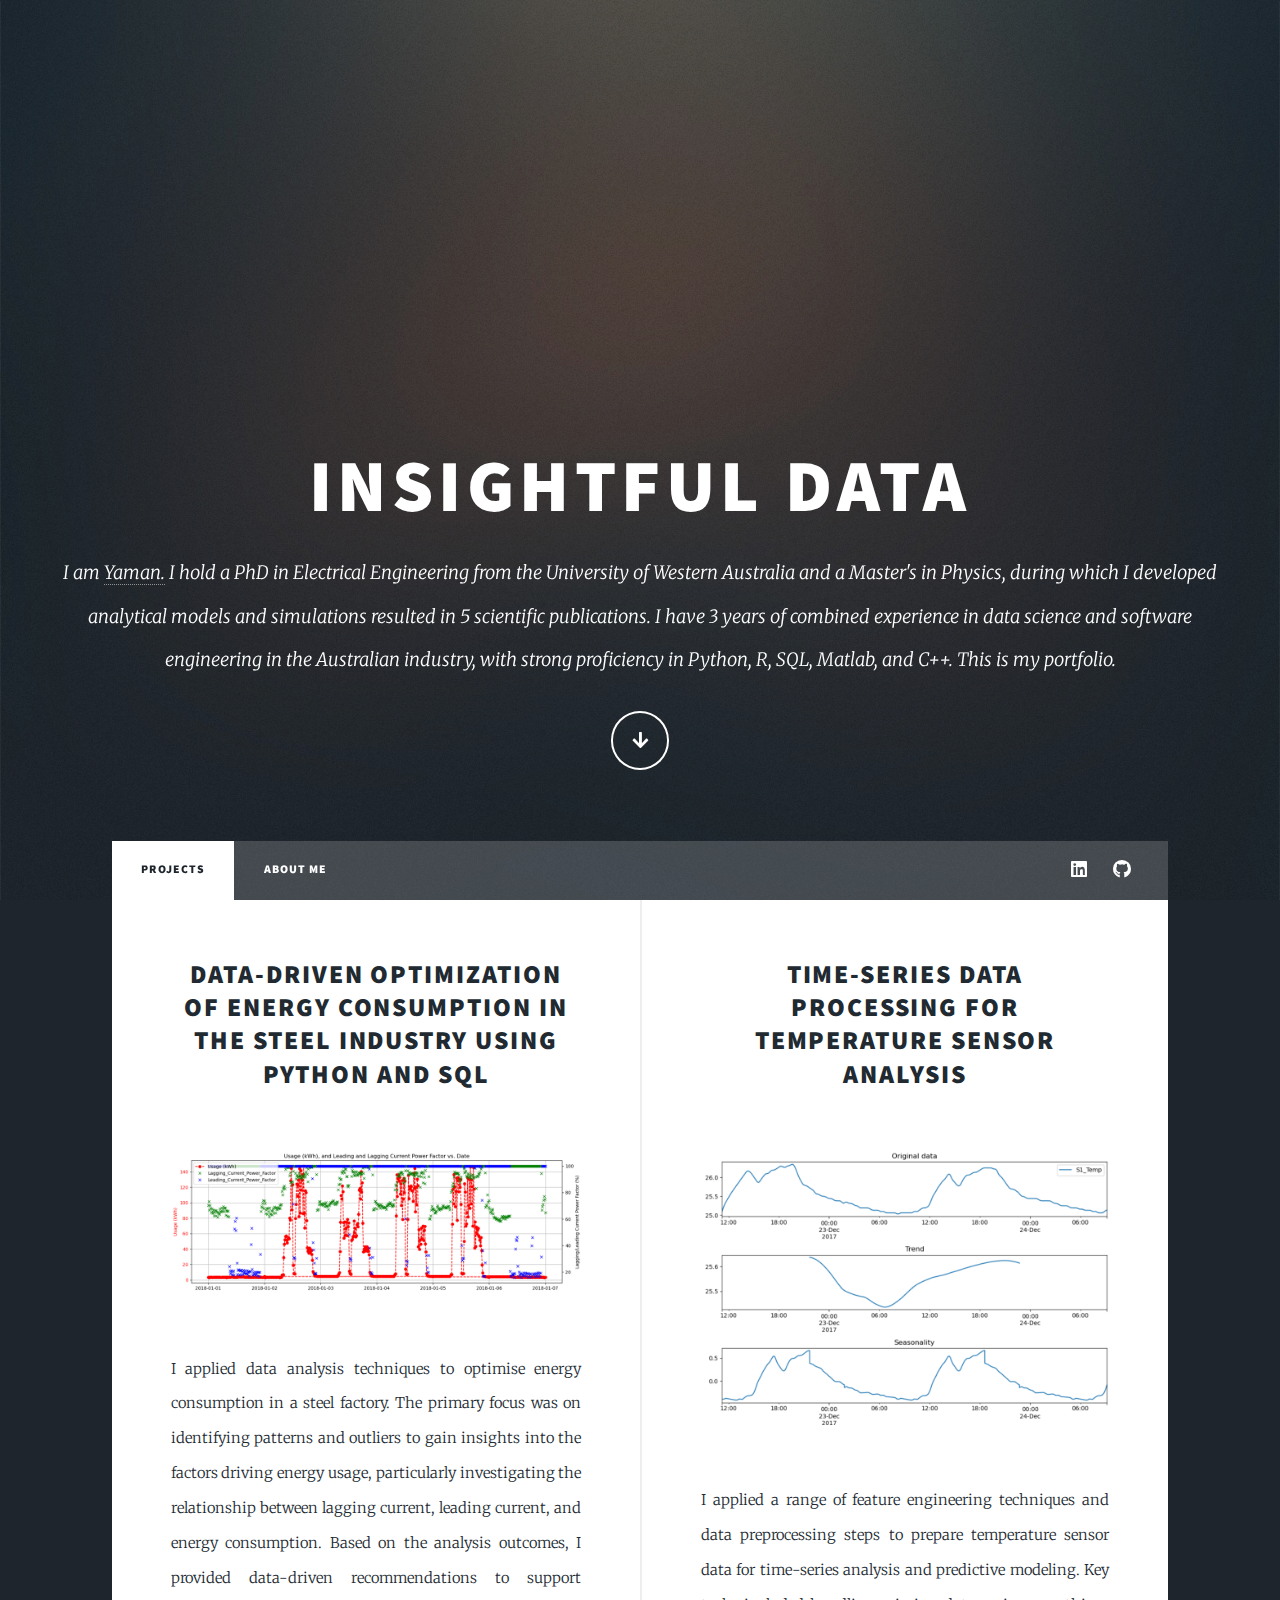
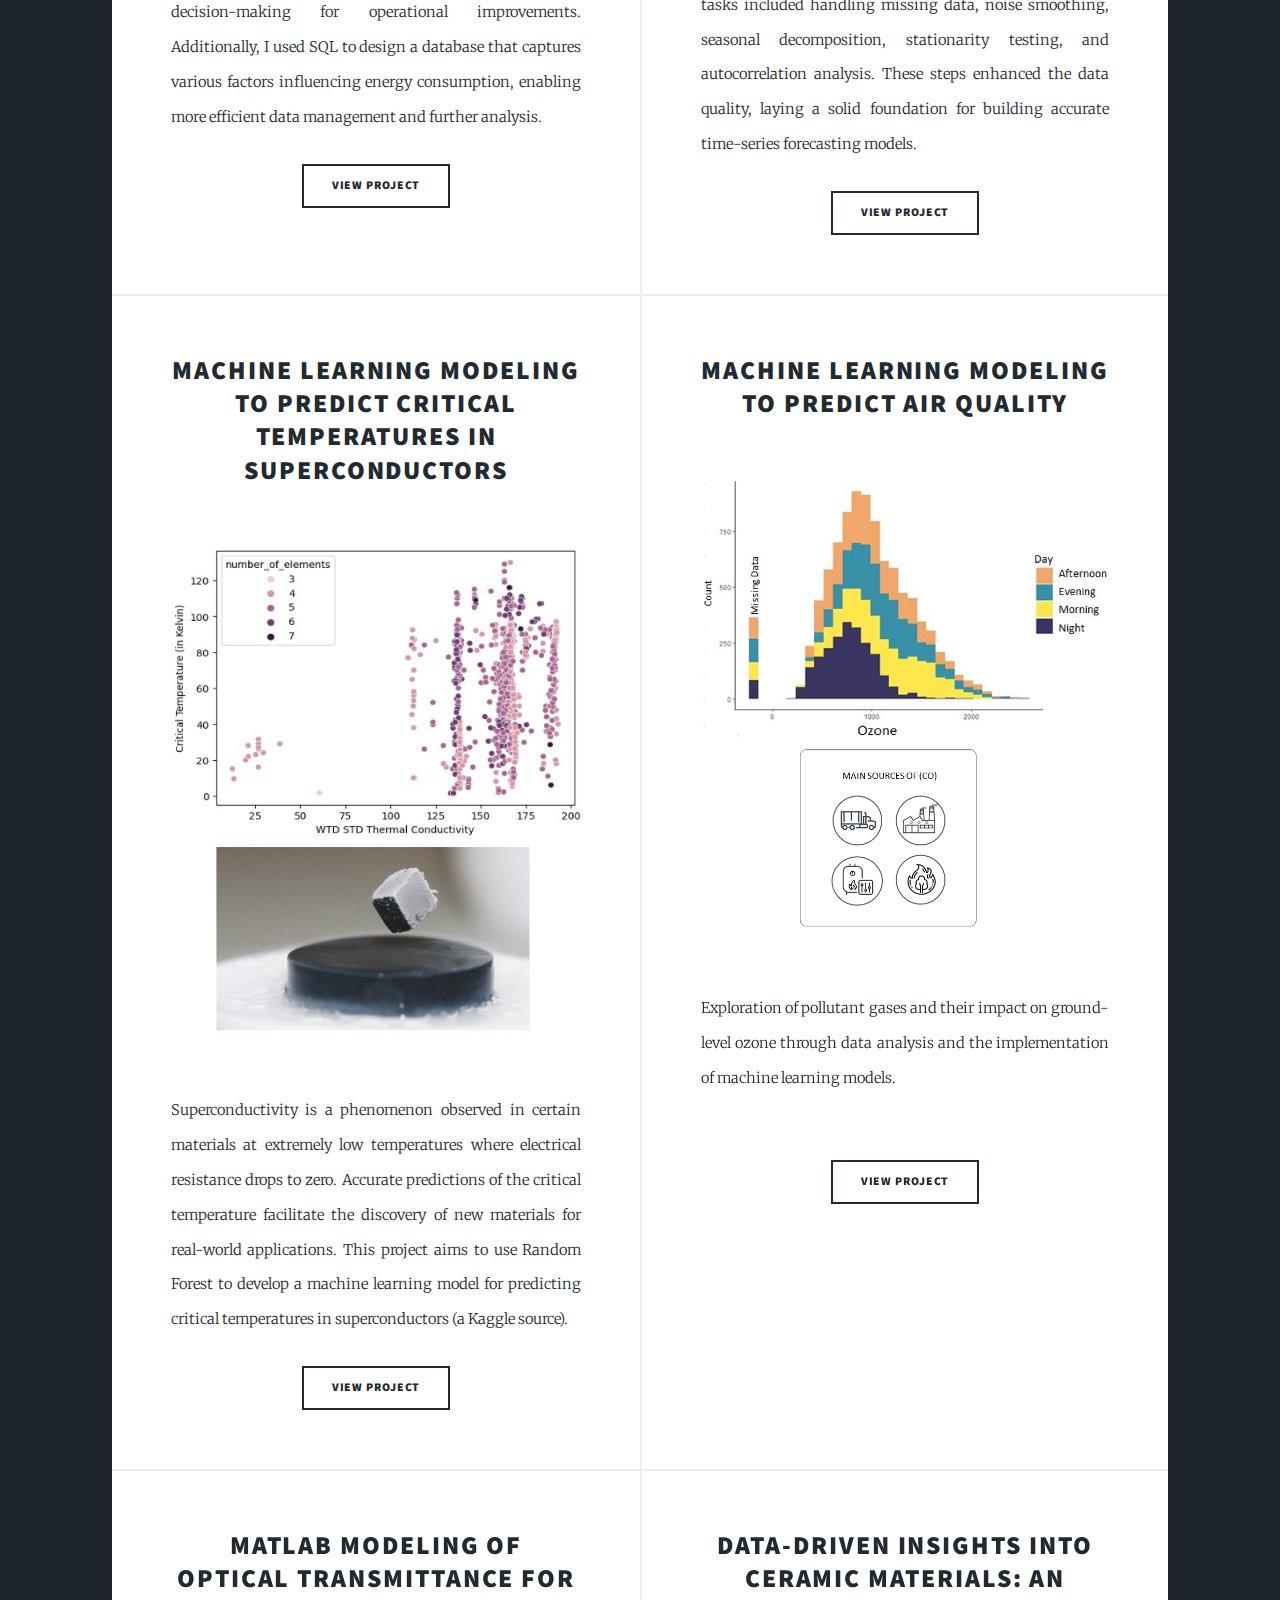
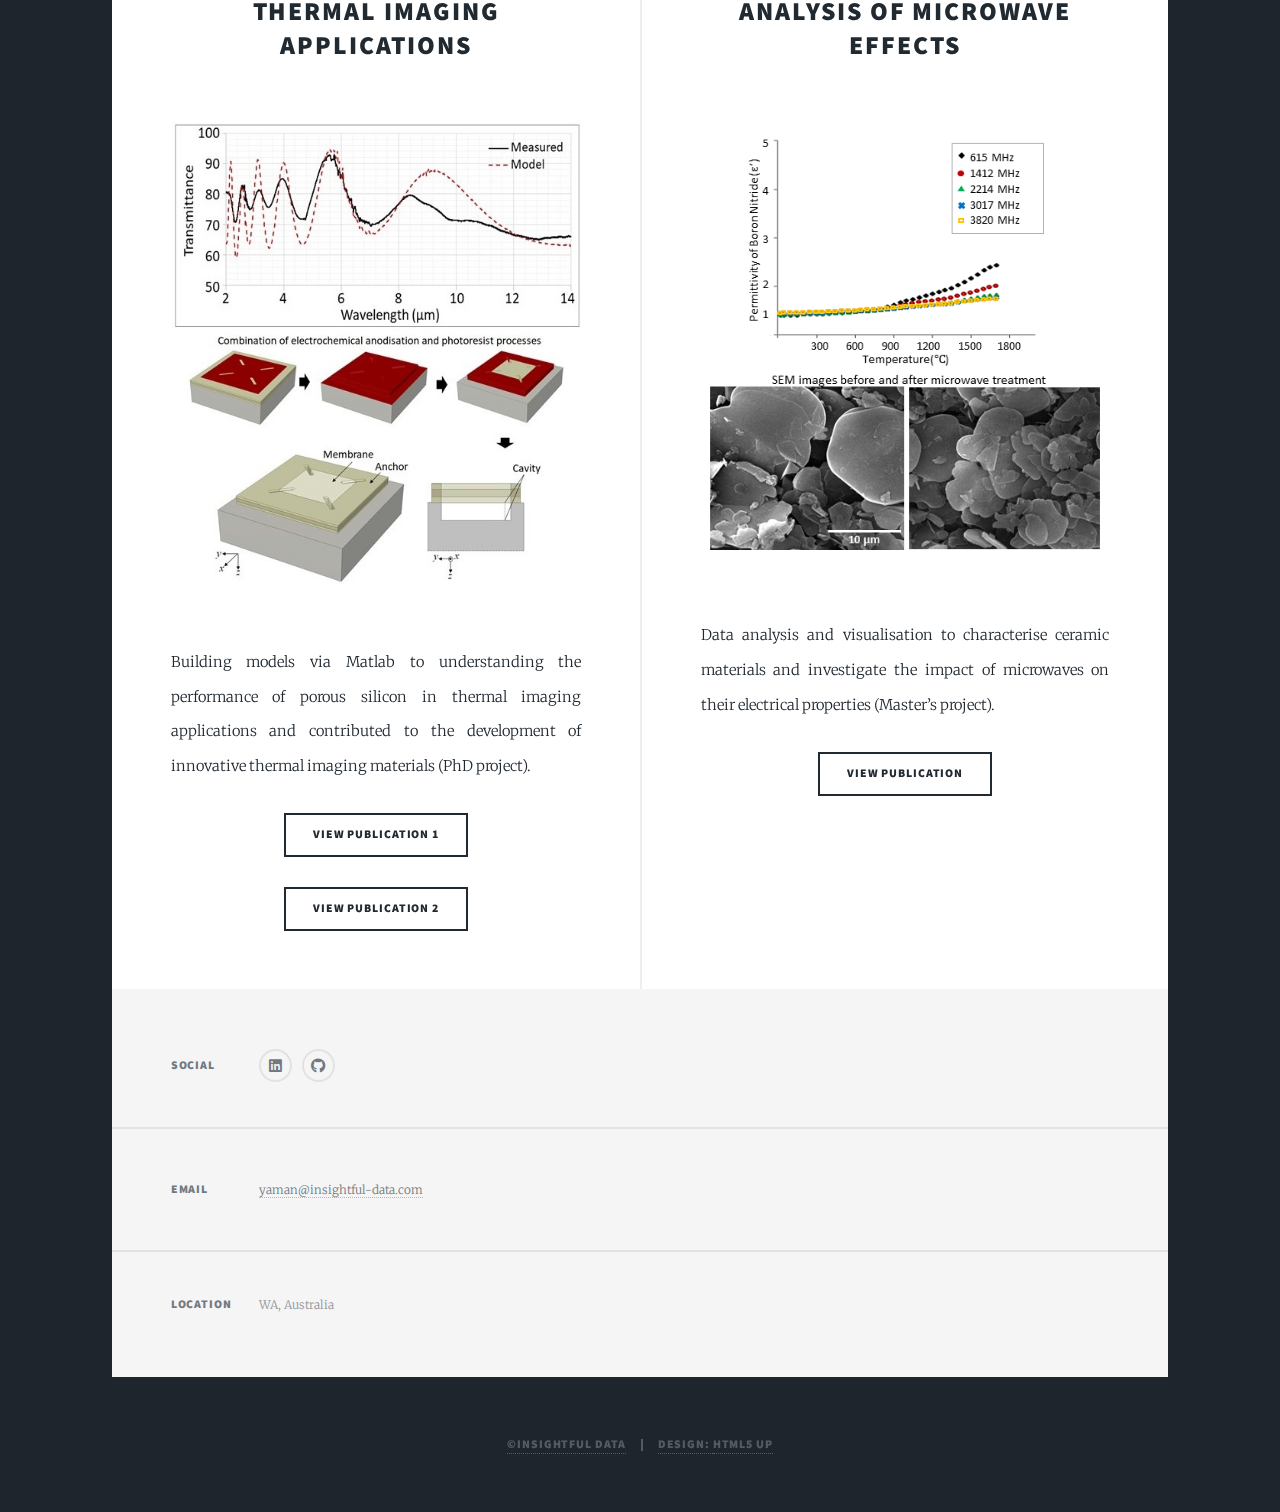
<file: index.html>
<!DOCTYPE HTML>
<!--
	Massively by HTML5 UP
	html5up.net | @ajlkn
	Free for personal and commercial use under the CCA 3.0 license (html5up.net/license)
-->
<html>
	<head>
		<title>Insightful Data</title>
		<meta charset="utf-8" />
		<meta name="viewport" content="width=device-width, initial-scale=1, user-scalable=no" />
		<link rel="stylesheet" href="assets/css/main.css" />
		<noscript><link rel="stylesheet" href="assets/css/noscript.css" /></noscript>
	</head>
	<body class="is-preload">

		<!-- Wrapper -->
			<div id="wrapper" class="fade-in">

				<!-- Intro -->
					<div id="intro">
						<h1>Insightful Data
						</h1>
						<p>I am <a href="https://www.linkedin.com/in/yaman-afandi/">Yaman.</a>
							I hold a PhD in Electrical Engineering from the University of Western Australia and a Master's in Physics,
							during which I developed analytical models and simulations resulted in 5 scientific publications. 
							I have 3 years of combined experience in data science and software engineering in the Australian industry, 
							with strong proficiency in Python, R, SQL, Matlab, and C++.
							This is my portfolio.
						</p>
						<ul class="actions">
							<li><a href="#header" class="button icon solid solo fa-arrow-down scrolly">Continue</a></li>
						</ul>
					</div>

				<!-- Header -->
					<header id="header">
						<a href="index.html" class="logo">Projects</a>
					</header> 

				<!-- Nav -->
					<nav id="nav">
						<ul class="links">
							<li class="active"><a href="index.html">Projects</a></li>
							<li><a href="aboutme.html">About Me</a></li>

						</ul>
						<ul class="icons">
							<li><a href="https://www.linkedin.com/in/yaman-afandi/" class="icon brands fa-linkedin"><span class="label">LinkedIn</span></a></li>
							<li><a href="https://github.com/YA-Engineer" class="icon brands fa-github"><span class="label">GitHub</span></a></li>
						</ul>
					</nav>
 
				<!-- Main -->
					<div id="main">

						<!-- Featured Post -->


						<!-- Posts -->
						
							<section class="posts">
								<article>
                                    <header>
                                        <!-- <span class="date">April 24, 2017</span> -->
                                        <h2>Data-Driven Optimization of Energy Consumption in the Steel Industry using Python and SQL</h2>
                                    </header>
                                    <img src="images/energy-consumption-data.png"  alt="" width="500" class="image main"/>
                                    <p>I applied data analysis techniques to optimise energy consumption in a steel factory. 
										The primary focus was on identifying patterns and outliers to gain insights into the factors driving energy usage, 
										particularly investigating the relationship between lagging current, leading current, and energy consumption. 
										Based on the analysis outcomes, I provided data-driven recommendations to support decision-making for operational improvements. 
										Additionally, I used SQL to design a database that captures various factors influencing energy consumption, 
										enabling more efficient data management and further analysis.
										<br /> 									
									</p>
                                    <ul class="actions special">
                                        <li><a href="https://github.com/YA-Engineer/Energy_Consumption_SQL_Python" class="button">View Project</a></li>
                                    </ul>
                                </article>


								<article>
                                    <header>
                                        <!-- <span class="date">April 24, 2017</span> -->
                                        <h2>Time-Series Data Processing for Temperature Sensor Analysis<br />
                                        </h2>
                                    </header>
                                    <img src="images/time-series-analysis.png" alt="" class="image main"/>
                                    <p>I applied a range of feature engineering techniques and data preprocessing steps to prepare 
										temperature sensor data for time-series analysis and predictive modeling. Key tasks included 
										handling missing data, noise smoothing, seasonal decomposition, stationarity testing, and 
										autocorrelation analysis. These steps enhanced the data quality, laying a solid 
										foundation for building accurate time-series forecasting models. 									
									</p>
                                    <ul class="actions special">
                                        <li><a href="https://github.com/YA-Engineer/temperature_sensor_ts" class="button">View Project</a></li>
                                    </ul>
                                </article>

								<article>
                                    <header>
                                        <!-- <span class="date">April 24, 2017</span> -->
                                        <h2>Machine Learning Modeling to Predict Critical Temperatures in Superconductors<br />
                                        </h2>
                                    </header>
                                    <img src="images/Python-project.jpg" alt="" width="400" class="image main"/>
                                    <p>Superconductivity is a phenomenon observed in certain materials at extremely low temperatures where electrical resistance drops to zero. 
										Accurate predictions of the critical temperature facilitate the discovery of new materials for real-world applications.
										This project aims to use Random Forest to develop a machine learning model for predicting critical temperatures in superconductors (a Kaggle source). 									
									</p>
                                    <ul class="actions special">
                                        <li><a href="https://github.com/YA-Engineer/Predicting-Superconductivity-Peaks" class="button">View Project</a></li>
                                    </ul>
                                </article>

								<article>
                                    <header>
                                        <!-- <span class="date">April 24, 2017</span> -->
                                        <h2><a href="R-project.html">Machine Learning Modeling to Predict Air Quality</a>
                                        </h2>
                                    </header>
                                    <a href="R-project.html" class="image main"><img src="images/R-project_air_quality.png"  alt="" width="300"/></a>
                                    <p>Exploration of pollutant gases and their impact on ground-level ozone through data analysis and the implementation of machine learning models.<br />
										<br /> 									
									</p>
                                    <ul class="actions special">
                                        <li><a href="R-project.html" class="button">View Project</a></li>
                                    </ul>
                                </article>

								<article>
									<header>
										<!-- <span class="date">April 24, 2017</span> -->
										<h2>Matlab Modeling of Optical Transmittance for Thermal Imaging Applications<br />
										</h2>
									</header>
									<img src="images/Matlab-project.jpg" alt="" class="image main"/>
									<p>Building models via Matlab to understanding the performance of porous silicon in thermal imaging applications and contributed to the development of innovative thermal imaging materials (PhD project).</p>
									<ul class="actions special">
										<li><a href="https://www.sciencedirect.com/science/article/abs/pii/S0924424721005665" class="button">View Publication 1</a></li>
									</ul>
									<ul class="actions special">
										<li><a href="https://www.sciencedirect.com/science/article/abs/pii/S136980012100648X" class="button">View Publication 2</a></li>
									</ul>
								</article>

								<article>
									<header>
										<!--<span class="date">April 22, 2017</span> -->
										<h2>Data-Driven Insights into Ceramic Materials: An Analysis of Microwave Effects<br />
										</h2>
									</header>
									<img src="images/Excel-project.png" alt="" class="image main"/>
									<p>Data analysis and visualisation to characterise ceramic materials and investigate the impact of microwaves on their electrical properties (Master’s project).</p>
									<ul class="actions special">
										<li><a href="https://www.researchgate.net/publication/259563712_The_influence_of_microwave_frequencies_at_high_temperatures_on_structural_properties_of_h-BN" class="button">View Publication</a></li>
									</ul>
								</article>
								
							</section>
						

						<!-- Footer -->
						<!--
							<footer>
								<div class="pagination">
									<a href="#" class="previous">Prev</a>
									<a href="#" class="page active">1</a>
									<a href="#" class="page">2</a>
									<a href="#" class="page">3</a>
									<span class="extra">&hellip;</span>
									<a href="#" class="page">8</a>
									<a href="#" class="page">9</a>
									<a href="#" class="page">10</a>
									<a href="#" class="next">Next</a>
								</div>
							</footer>
						-->
						

					</div>

				<!-- Footer -->
					<footer id="footer">

						<section class="split contact">
							<section>

								<h3>Social</h3>
								<ul class="icons alt">
									<li><a href="https://www.linkedin.com/in/yaman-afandi/" class="icon brands alt fa-linkedin"><span class="label">LinkedIn</span></a></li>
									<li><a href="https://github.com/YA-Engineer" class="icon brands alt fa-github"><span class="label">GitHub</span></a></li>
								</ul>
							</section>
							<section>
								<h3>Email</h3>
								<p><a href="mailto:yaman@insightful-data.com">yaman@insightful-data.com</a></p>
							</section>
							<section class="alt">
								<h3>Location</h3>
								<p>WA, Australia
								</p>
							</section>
						</section>
					</footer>

				<!-- Copyright -->
					<div id="copyright">
						<ul><li><a href="index.html"> &copy;Insightful data</li><li>Design: </a><a href="https://html5up.net">HTML5 UP</a></li></ul>
					</div>

			</div>

		<!-- Scripts -->
			<script src="assets/js/jquery.min.js"></script>
			<script src="assets/js/jquery.scrollex.min.js"></script>
			<script src="assets/js/jquery.scrolly.min.js"></script>
			<script src="assets/js/browser.min.js"></script>
			<script src="assets/js/breakpoints.min.js"></script>
			<script src="assets/js/util.js"></script>
			<script src="assets/js/main.js"></script>

	</body>
</html>
</file>
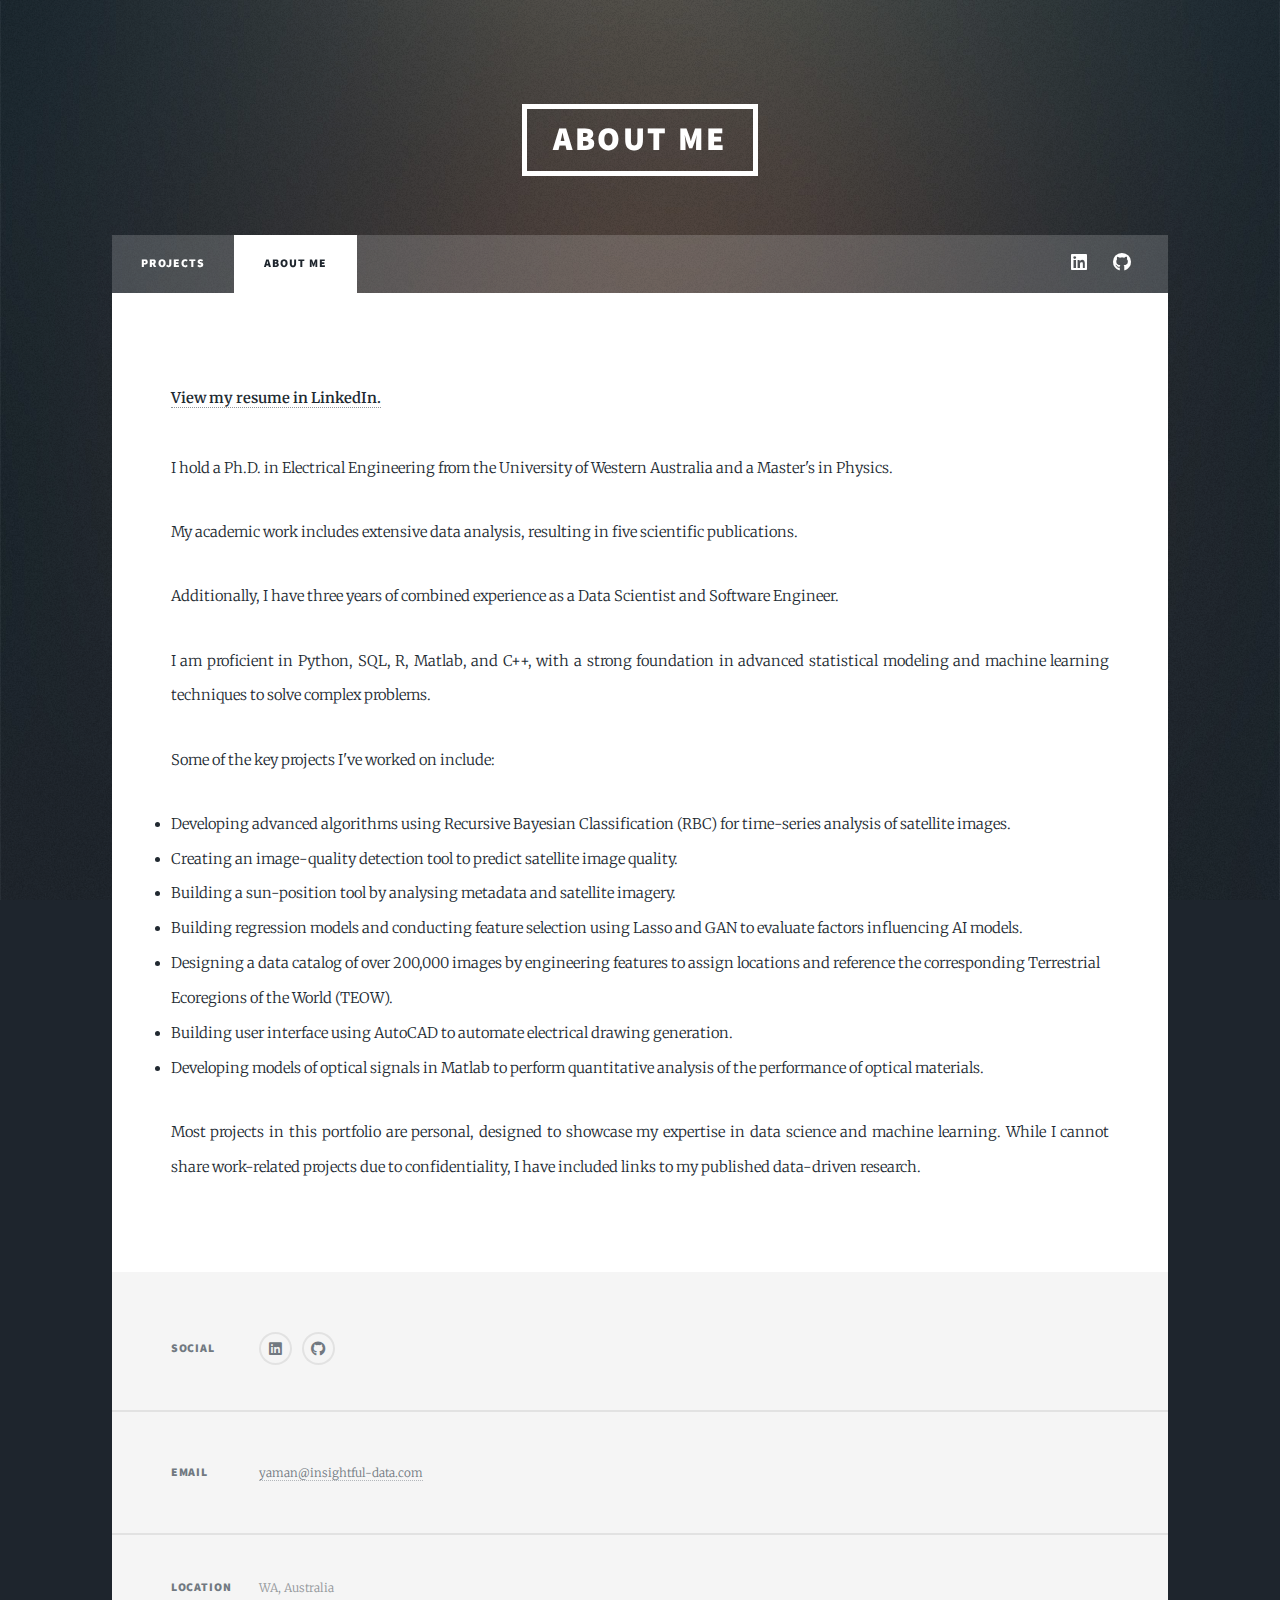
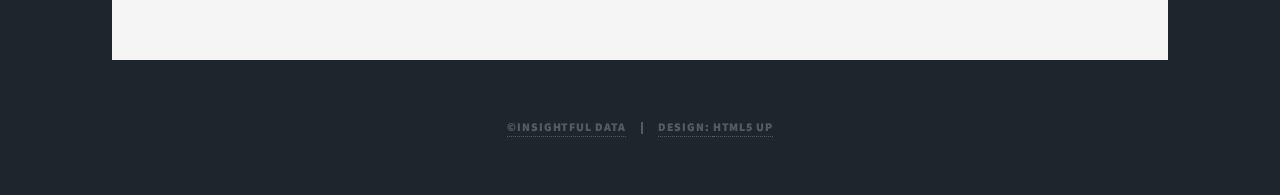
<file: aboutme.html>
<!DOCTYPE HTML>
<!--
	Massively by HTML5 UP
	html5up.net | @ajlkn
	Free for personal and commercial use under the CCA 3.0 license (html5up.net/license)
-->
<html>
	<head>
		<title>About me - Insightful Data</title>
		<meta charset="utf-8" />
		<meta name="viewport" content="width=device-width, initial-scale=1, user-scalable=no" />
		<link rel="stylesheet" href="assets/css/main.css" />
		<noscript><link rel="stylesheet" href="assets/css/noscript.css" /></noscript>
	</head>
	<body class="is-preload">

		<!-- Wrapper -->
			<div id="wrapper">

				<!-- Header -->
					<header id="header">
						<a href="index.html" class="logo">About me</a>
					</header>

				<!-- Nav -->
					<nav id="nav">
						<ul class="links">
							<li><a href="index.html">Projects</a></li>
							<li class="active"><a href="aboutme.html">About Me</a></li>
						</ul>
						<ul class="icons">
							<li><a href="https://www.linkedin.com/in/yaman-afandi/" class="icon brands fa-linkedin"><span class="label">LinkedIn</span></a></li>
							<li><a href="https://github.com/YA-Engineer" class="icon brands fa-github"><span class="label">GitHub</span></a></li>
						</ul>
					</nav>

				<!-- Main -->
					<div id="main">

						<!-- Post -->
							<section class="post">
								<b><a href="https://www.linkedin.com/in/yaman-afandi/">View my resume in LinkedIn.</a></b>
									<br/><br/>
									<p>I hold a Ph.D. in Electrical Engineering from the University of Western Australia and a Master's in Physics. </p>
									<p>My academic work includes extensive data analysis, resulting in five scientific publications.</p>
									<p>Additionally, I have three years of combined experience as a Data Scientist and Software Engineer.</p>

									<p>I am proficient in Python, SQL, R, Matlab, and C++, with a strong foundation in advanced statistical modeling and machine learning techniques to solve complex problems.</p>
									
									<p>Some of the key projects I've worked on include:</p>
									
										<li>Developing advanced algorithms using Recursive Bayesian Classification (RBC) for time-series analysis of satellite images.</li>
										<li>Creating an image-quality detection tool to predict satellite image quality.</li>
										<li>Building a sun-position tool by analysing metadata and satellite imagery.</li>
										<li>Building regression models and conducting feature selection using Lasso and GAN to evaluate factors influencing AI models.</li>
										<li>Designing a data catalog of over 200,000 images by engineering features to assign locations and reference the corresponding Terrestrial Ecoregions of the World (TEOW).</li>
										<li>Building user interface using AutoCAD to automate electrical drawing generation.</li>
										<li>Developing models of optical signals in Matlab to perform quantitative analysis of the performance of optical materials.</li>
									<p>
									<p>Most projects in this portfolio are personal, designed to showcase my expertise in data science and machine learning. 
										While I cannot share work-related projects due to confidentiality, I have included links to my published data-driven research.</p>
							</section>

					</div>

				<!-- Footer -->
				<footer id="footer">

					<section class="split contact">
						<section>

							<h3>Social</h3>
							<ul class="icons alt">
								<li><a href="https://www.linkedin.com/in/yaman-afandi/" class="icon brands alt fa-linkedin"><span class="label">LinkedIn</span></a></li>
								<li><a href="https://github.com/YA-Engineer" class="icon brands alt fa-github"><span class="label">GitHub</span></a></li>
							</ul>
						</section>
						<section>
							<h3>Email</h3>
							<p><a href="mailto:yaman@insightful-data.com">yaman@insightful-data.com</a></p>
						</section>
						<section class="alt">
							<h3>Location</h3>
							<p>WA, Australia
							</p>
						</section>
					</section>
				</footer>


			<!-- Copyright -->
				<div id="copyright">
					<ul><li><a href="index.html"> &copy;Insightful data</li><li>Design: </a><a href="https://html5up.net">HTML5 UP</a></li></ul>
				</div>

			</div>

		<!-- Scripts -->
			<script src="assets/js/jquery.min.js"></script>
			<script src="assets/js/jquery.scrollex.min.js"></script>
			<script src="assets/js/jquery.scrolly.min.js"></script>
			<script src="assets/js/browser.min.js"></script>
			<script src="assets/js/breakpoints.min.js"></script>
			<script src="assets/js/util.js"></script>
			<script src="assets/js/main.js"></script>

	</body>
</html>
</file>
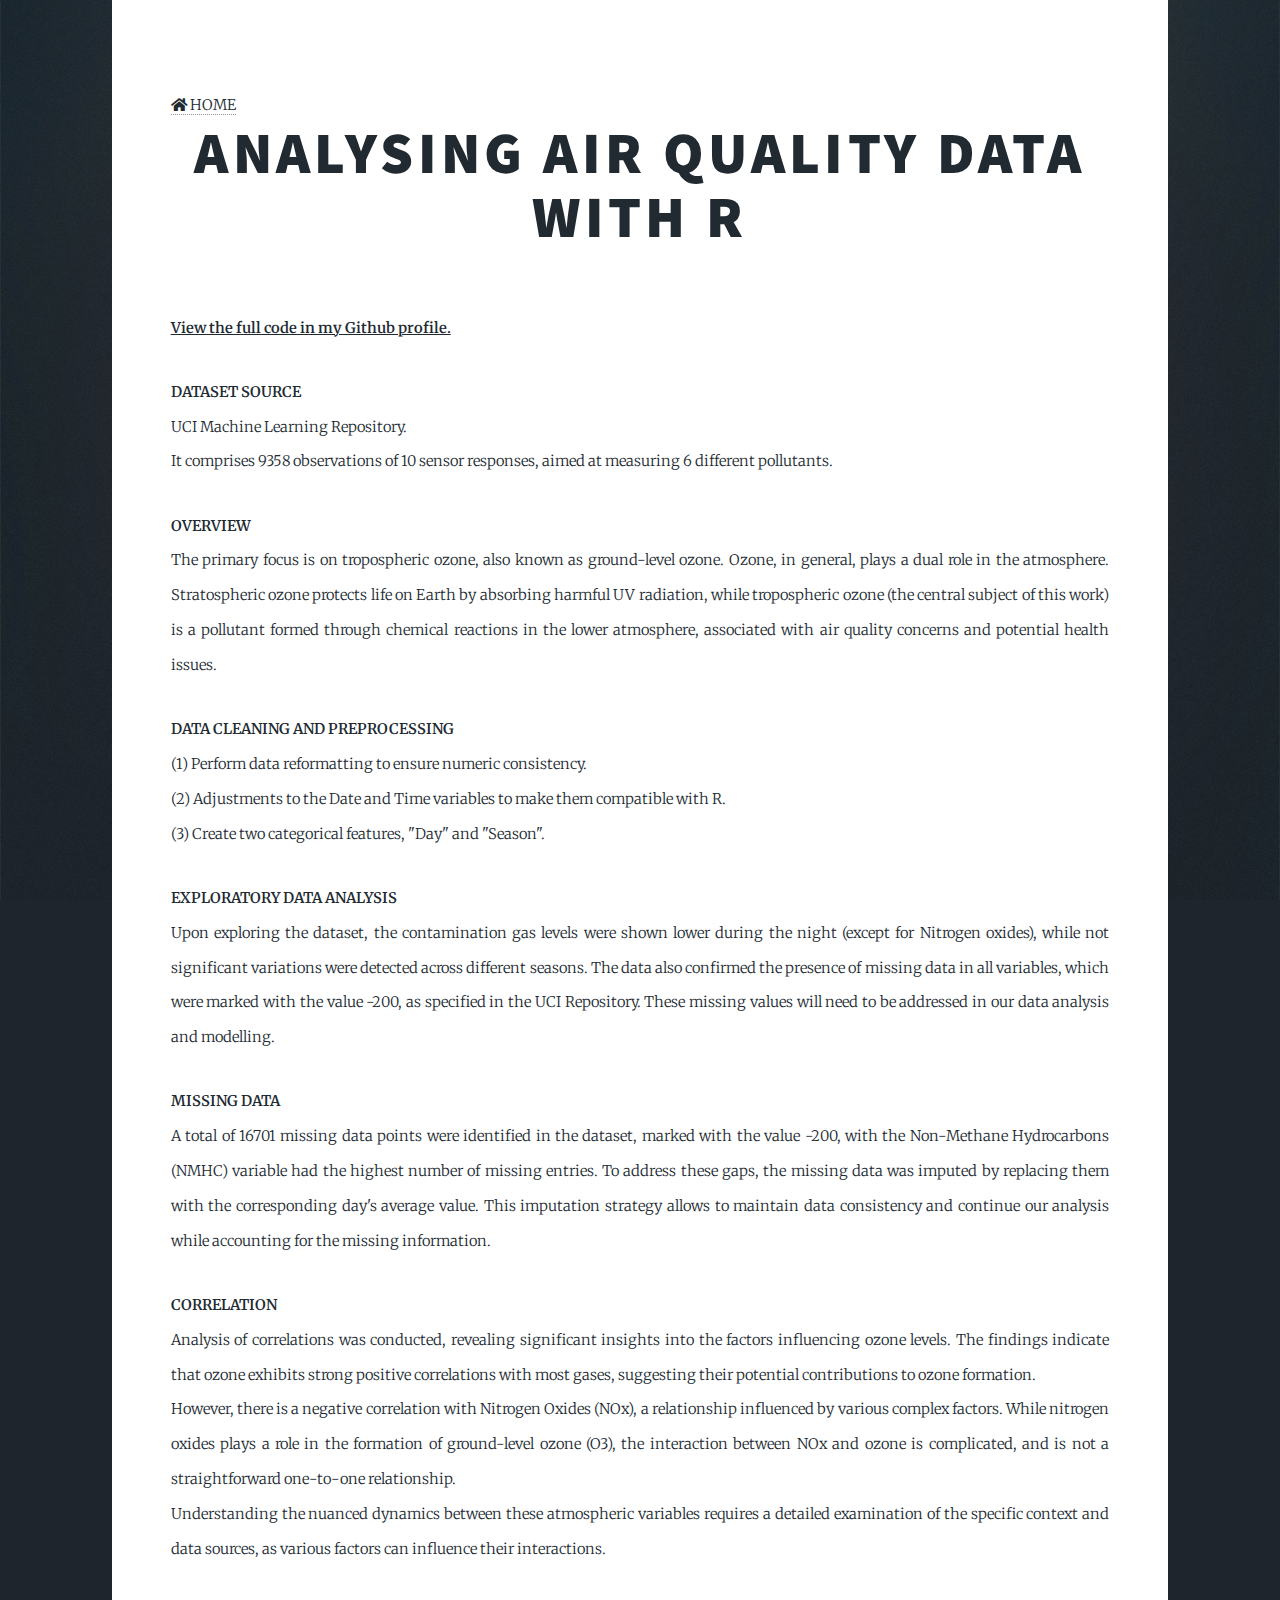
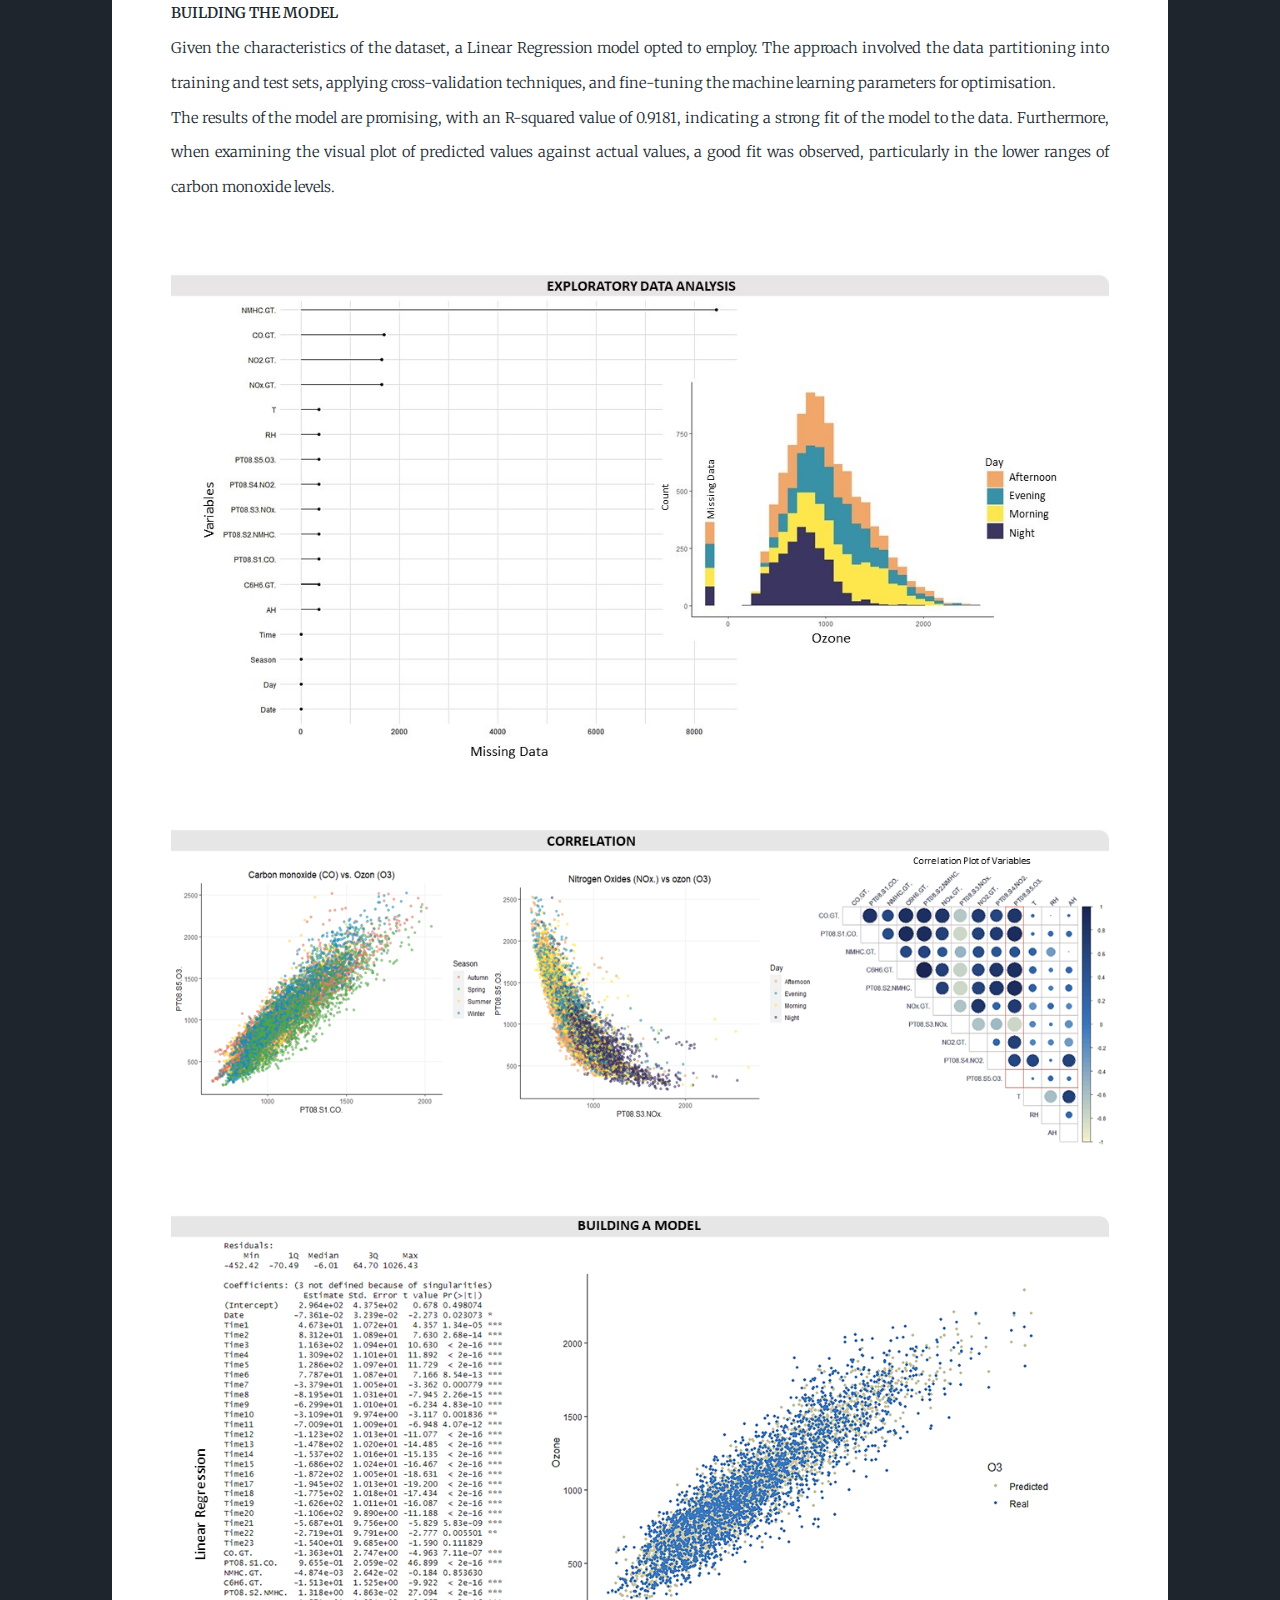
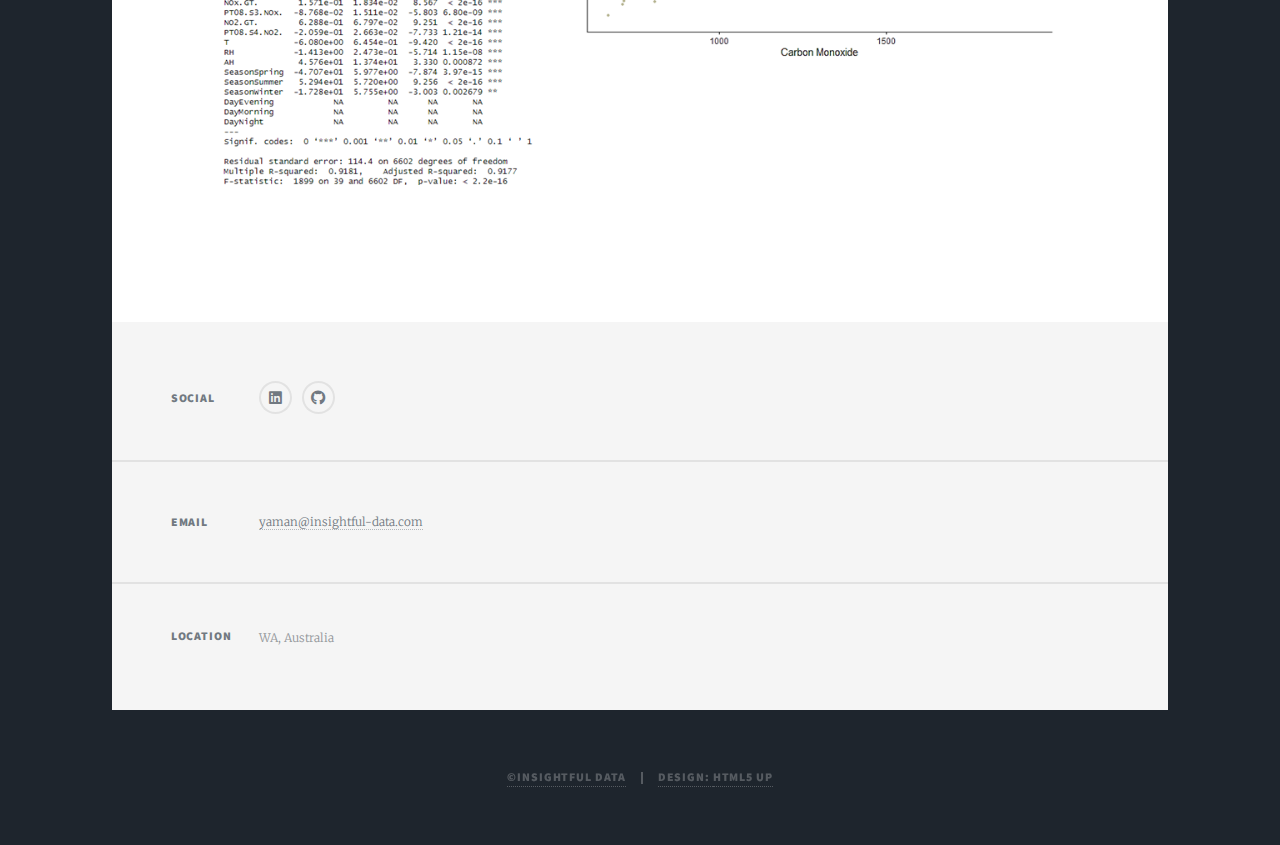
<file: R-project.html>
<!DOCTYPE HTML>
<!--
	Massively by HTML5 UP
	html5up.net | @ajlkn
	Free for personal and commercial use under the CCA 3.0 license (html5up.net/license)
-->
<html>
	<head>
		<title>R Project</title>
		<meta charset="utf-8" />
		<meta name="viewport" content="width=device-width, initial-scale=1, user-scalable=no" />
		<link rel="stylesheet" href="assets/css/main.css" />
		<noscript><link rel="stylesheet" href="assets/css/noscript.css" /></noscript>
	</head>
	<body class="is-preload">

		<!-- Wrapper -->
			<div id="wrapper">


				<!-- Main -->
					<div id="main">

						<!-- Post -->
                        <div class="post">
                            <!-- Icon for the main page with a tooltip -->
                            <a href="index.html">
                              <i class="fa fa-home"></i>
                              <span class="tooltiptext">HOME</span>
                            </a>
                       

							<section class="post">
								<header class="major">
									<h1>Analysing Air Quality Data with R
									</h1>
									
								</header>
								<b><a href="https://github.com/YA-Engineer/Air-Quality-project-in-R/blob/main/Air%20Quality%20Project-%20YA.R" style="text-decoration: underline;"><p>View the full code in my Github profile.</p></a></b>
								<b><p>DATASET SOURCE<br></b>
									UCI Machine Learning Repository.<br>
									It comprises 9358 observations of 10 sensor responses, aimed at measuring 6 different pollutants.
								<b><p>OVERVIEW<br></b> 
									The primary focus is on tropospheric ozone, also known as ground-level ozone. Ozone, in general, plays a dual role in the atmosphere. Stratospheric ozone protects life on Earth by absorbing harmful UV radiation, while tropospheric ozone (the central subject of this work) is a pollutant formed through chemical reactions in the lower atmosphere, associated with air quality concerns and potential health issues.
								</p>
								
								<b><p>DATA CLEANING AND PREPROCESSING<br></b>
									(1) Perform data reformatting to ensure numeric consistency. <br>
									(2) Adjustments to the Date and Time variables to make them compatible with R. <br>
									(3) Create two categorical features, "Day" and "Season".
								</p>
								<b><p>EXPLORATORY DATA ANALYSIS<br></b>
									Upon exploring the dataset, the contamination gas levels were shown lower during the night (except for Nitrogen oxides), while not significant variations were detected across different seasons. The data also confirmed the presence of missing data in all variables, which were marked with the value -200, as specified in the UCI Repository. These missing values will need to be addressed in our data analysis and modelling.
								<b><p>MISSING DATA<br></b>
									A total of 16701 missing data points were identified in the dataset, marked with the value -200, with the Non-Methane Hydrocarbons (NMHC) variable had the highest number of missing entries. To address these gaps, the missing data was imputed by replacing them with the corresponding day's average value. This imputation strategy allows to maintain data consistency and continue our analysis while accounting for the missing information.
								</p>
								<b><p>CORRELATION<br></b>
									Analysis of correlations was conducted, revealing significant insights into the factors influencing ozone levels. The findings indicate that ozone exhibits strong positive correlations with most gases, suggesting their potential contributions to ozone formation. 
									<br>
									However, there is a negative correlation with Nitrogen Oxides (NOx), a relationship influenced by various complex factors. While nitrogen oxides plays a role in the formation of ground-level ozone (O3), the interaction between NOx and ozone is complicated, and is not a straightforward one-to-one relationship. 
									<br>
									Understanding the nuanced dynamics between these atmospheric variables requires a detailed examination of the specific context and data sources, as various factors can influence their interactions.
								<b><p>BUILDING THE MODEL<br></b>
									Given the characteristics of the dataset, a Linear Regression model opted to employ. The approach involved the data partitioning into training and test sets, applying cross-validation techniques, and fine-tuning the machine learning parameters for optimisation.
									<br>
									The results of the model are promising, with an R-squared value of 0.9181, indicating a strong fit of the model to the data. Furthermore, when examining the visual plot of predicted values against actual values, a good fit was observed, particularly in the lower ranges of carbon monoxide levels.
																			
								<div class="image main" ><img src="images/1-missing data.jpg" alt="" /></div>	
								<div class="image main" ><img src="images/2-correlation.png" alt="" /></div>
								<div class="image main" ><img src="images/3-model.png" alt="" /></div>
							


							</section>
                    </div>
					</div>
					
				<!-- Footer -->
				<footer id="footer">

					<section class="split contact">
						<section>

							<h3>Social</h3>
							<ul class="icons alt">
								<li><a href="https://www.linkedin.com/in/yaman-afandi-ph-d-175a691a4/" class="icon brands alt fa-linkedin"><span class="label">LinkedIn</span></a></li>
								<li><a href="https://github.com/YA-Engineer" class="icon brands alt fa-github"><span class="label">GitHub</span></a></li>
							</ul>
						</section>
						<section>
							<h3>Email</h3>
							<p><a href="mailto:yaman@insightful-data.com">yaman@insightful-data.com</a></p>
						</section>
						<section class="alt">
							<h3>Location</h3>
							<p>WA, Australia
							</p>
						</section>
					</section>
				</footer>


			<!-- Copyright -->
				<div id="copyright">
					<ul><li><a href="index.html"> &copy;Insightful data</li><li>Design: </a><a href="https://html5up.net">HTML5 UP</a></li></ul>
				</div>

			</div>

		<!-- Scripts -->
			<script src="assets/js/jquery.min.js"></script>
			<script src="assets/js/jquery.scrollex.min.js"></script>
			<script src="assets/js/jquery.scrolly.min.js"></script>
			<script src="assets/js/browser.min.js"></script>
			<script src="assets/js/breakpoints.min.js"></script>
			<script src="assets/js/util.js"></script>
			<script src="assets/js/main.js"></script>

	</body>
</html>
</file>
<file: assets/css/main.css>
@import url(fontawesome-all.min.css);
@import url("https://fonts.googleapis.com/css?family=Merriweather:300,700,300italic,700italic|Source+Sans+Pro:900");

/*
	Massively by HTML5 UP
	html5up.net | @ajlkn
	Free for personal and commercial use under the CCA 3.0 license (html5up.net/license)
*/

html, body, div, span, applet, object,
iframe, h1, h2, h3, h4, h5, h6, p, blockquote,
pre, a, abbr, acronym, address, big, cite,
code, del, dfn, em, img, ins, kbd, q, s, samp,
small, strike, strong, sub, sup, tt, var, b,
u, i, center, dl, dt, dd, ol, ul, li, fieldset,
form, label, legend, table, caption, tbody,
tfoot, thead, tr, th, td, article, aside,
canvas, details, embed, figure, figcaption,
footer, header, hgroup, menu, nav, output, ruby,
section, summary, time, mark, audio, video {
	margin: 0;
	padding: 0;
	border: 0;
	font-size: 100%;
	font: inherit;
	vertical-align: baseline;}

article, aside, details, figcaption, figure,
footer, header, hgroup, menu, nav, section {
	display: block;}

body {
	line-height: 1;
}

ol, ul {
	list-style: none;
}

blockquote, q {
	quotes: none;
}

	blockquote:before, blockquote:after, q:before, q:after {
		content: '';
		content: none;
	}

table {
	border-collapse: collapse;
	border-spacing: 0;
}

body {
	-webkit-text-size-adjust: none;
}

mark {
	background-color: transparent;
	color: inherit;
}

input::-moz-focus-inner {
	border: 0;
	padding: 0;
}

input, select, textarea {
	-moz-appearance: none;
	-webkit-appearance: none;
	-ms-appearance: none;
	appearance: none;
}

/* Basic */

	@-ms-viewport {
		width: device-width;
	}

	body {
		-ms-overflow-style: scrollbar;
	}

	@media screen and (max-width: 480px) {

		html, body {
			min-width: 320px;
		}

	}

	html {
		box-sizing: border-box;
	}

	*, *:before, *:after {
		box-sizing: inherit;
	}

	body {
		background-color: #1e252d;
	}

		body.is-preload *, body.is-preload *:before, body.is-preload *:after {
			-moz-animation: none !important;
			-webkit-animation: none !important;
			-ms-animation: none !important;
			animation: none !important;
			-moz-transition: none !important;
			-webkit-transition: none !important;
			-ms-transition: none !important;
			transition: none !important;
		}

/* Type */

	html {
		font-size: 14pt;
	}

		@media screen and (max-width: 1680px) {

			html {
				font-size: 12pt;
			}

		}

		@media screen and (max-width: 1280px) {

			html {
				font-size: 11pt;
			}

		}

		@media screen and (max-width: 360px) {

			html {
				font-size: 10pt;
			}

		}

	body {
		color: #212931;
	}

	body, input, select, textarea {
		font-family: "Merriweather", Georgia, serif;
		font-weight: 300;
		font-size: 1rem;
		line-height: 2.375;
	}

	a {
		-moz-transition: color 0.2s ease-in-out, background-color 0.2s ease-in-out, border-color 0.2s ease-in-out, box-shadow 0.2s ease-in-out;
		-webkit-transition: color 0.2s ease-in-out, background-color 0.2s ease-in-out, border-color 0.2s ease-in-out, box-shadow 0.2s ease-in-out;
		-ms-transition: color 0.2s ease-in-out, background-color 0.2s ease-in-out, border-color 0.2s ease-in-out, box-shadow 0.2s ease-in-out;
		transition: color 0.2s ease-in-out, background-color 0.2s ease-in-out, border-color 0.2s ease-in-out, box-shadow 0.2s ease-in-out;
		border-bottom: dotted 1px;
		text-decoration: none;
	}

		a:hover {
			border-bottom-color: transparent;
		}

	strong, b {
		font-weight: 600;
	}

	em, i {
		font-style: italic;
	}

	p {
		text-align: justify;
		margin: 0 0 2rem 0;
	}

	h1, h2, h3, h4, h5, h6 {
		font-family: "Source Sans Pro", Helvetica, sans-serif;
		font-weight: 900;
		line-height: 1.5;
		letter-spacing: 0.075em;
		text-transform: uppercase;
		margin: 0 0 1rem 0;
	}

		h1 a, h2 a, h3 a, h4 a, h5 a, h6 a {
			border-bottom: 0;
			color: inherit;
			text-decoration: none;
		}

	h1 {
		font-size: 4rem;
		line-height: 1.1;
		margin: 0 0 2rem 0;
	}

	h2 {
		font-size: 1.75rem;
		line-height: 1.3;
		margin: 0 0 1.5rem 0;
	}

	h3 {
		font-size: 1.25rem;
		margin: 0 0 1.5rem 0;
	}

	h4 {
		font-size: 1rem;
	}

	h5 {
		font-size: 0.9rem;
	}

	h6 {
		font-size: 0.8rem;
	}

	sub {
		font-size: 0.8rem;
		position: relative;
		top: 0.5rem;
	}

	sup {
		font-size: 0.8rem;
		position: relative;
		top: -0.5rem;
	}

	blockquote {
		border-left: solid 4px;
		font-style: italic;
		margin: 0 0 2rem 0;
		padding: 0.5rem 0 0.5rem 2rem;
	}

	code {
		border: solid 2px;
		font-family: "Courier New", monospace;
		font-size: 0.9rem;
		margin: 0 0.25rem;
		padding: 0.25rem 0.65rem;
	}

	pre {
		-webkit-overflow-scrolling: touch;
		font-family: "Courier New", monospace;
		font-size: 0.9rem;
		margin: 0 0 2rem 0;
	}

		pre code {
			display: block;
			line-height: 1.75;
			padding: 1rem 1.5rem;
			overflow-x: auto;
		}

	hr {
		border: 0;
		border-bottom: solid 2px;
		margin: 3rem 0;
	}

		hr.major {
			margin: 5rem 0;
		}

	.align-left {
		text-align: left;
	}

	.align-center {
		text-align: center;
	}

	.align-right {
		text-align: right;
	}

	input, select, textarea {
		color: #212931;
	}

	a {
		color: #212931;
		border-bottom-color: rgba(33, 41, 49, 0.5);
	}

		a:hover {
			border-bottom-color: transparent;
			color: #18bfef !important;
		}

	strong, b {
		color: #212931;
	}

	h1, h2, h3, h4, h5, h6 {
		color: #212931;
	}

	blockquote {
		border-left-color: #eeeeee;
	}

	code {
		background: rgba(220, 220, 220, 0.25);
		border-color: #eeeeee;
	}

	hr {
		border-bottom-color: #eeeeee;
	}

/* Row */

	.row {
		display: flex;
		flex-wrap: wrap;
		box-sizing: border-box;
		align-items: stretch;
	}

		.row > * {
			box-sizing: border-box;
		}

		.row.gtr-uniform > * > :last-child {
			margin-bottom: 0;
		}

		.row.aln-left {
			justify-content: flex-start;
		}

		.row.aln-center {
			justify-content: center;
		}

		.row.aln-right {
			justify-content: flex-end;
		}

		.row.aln-top {
			align-items: flex-start;
		}

		.row.aln-middle {
			align-items: center;
		}

		.row.aln-bottom {
			align-items: flex-end;
		}

		.row > .imp {
			order: -1;
		}

		.row > .col-1 {
			width: 8.33333%;
		}

		.row > .off-1 {
			margin-left: 8.33333%;
		}

		.row > .col-2 {
			width: 16.66667%;
		}

		.row > .off-2 {
			margin-left: 16.66667%;
		}

		.row > .col-3 {
			width: 25%;
		}

		.row > .off-3 {
			margin-left: 25%;
		}

		.row > .col-4 {
			width: 33.33333%;
		}

		.row > .off-4 {
			margin-left: 33.33333%;
		}

		.row > .col-5 {
			width: 41.66667%;
		}

		.row > .off-5 {
			margin-left: 41.66667%;
		}

		.row > .col-6 {
			width: 50%;
		}

		.row > .off-6 {
			margin-left: 50%;
		}

		.row > .col-7 {
			width: 58.33333%;
		}

		.row > .off-7 {
			margin-left: 58.33333%;
		}

		.row > .col-8 {
			width: 66.66667%;
		}

		.row > .off-8 {
			margin-left: 66.66667%;
		}

		.row > .col-9 {
			width: 75%;
		}

		.row > .off-9 {
			margin-left: 75%;
		}

		.row > .col-10 {
			width: 83.33333%;
		}

		.row > .off-10 {
			margin-left: 83.33333%;
		}

		.row > .col-11 {
			width: 91.66667%;
		}

		.row > .off-11 {
			margin-left: 91.66667%;
		}

		.row > .col-12 {
			width: 100%;
		}

		.row > .off-12 {
			margin-left: 100%;
		}

		.row.gtr-0 {
			margin-top: 0;
			margin-left: 0rem;
		}

			.row.gtr-0 > * {
				padding: 0 0 0 0rem;
			}

			.row.gtr-0.gtr-uniform {
				margin-top: 0rem;
			}

				.row.gtr-0.gtr-uniform > * {
					padding-top: 0rem;
				}

		.row.gtr-25 {
			margin-top: 0;
			margin-left: -0.375rem;
		}

			.row.gtr-25 > * {
				padding: 0 0 0 0.375rem;
			}

			.row.gtr-25.gtr-uniform {
				margin-top: -0.375rem;
			}

				.row.gtr-25.gtr-uniform > * {
					padding-top: 0.375rem;
				}

		.row.gtr-50 {
			margin-top: 0;
			margin-left: -0.75rem;
		}

			.row.gtr-50 > * {
				padding: 0 0 0 0.75rem;
			}

			.row.gtr-50.gtr-uniform {
				margin-top: -0.75rem;
			}

				.row.gtr-50.gtr-uniform > * {
					padding-top: 0.75rem;
				}

		.row {
			margin-top: 0;
			margin-left: -1.5rem;
		}

			.row > * {
				padding: 0 0 0 1.5rem;
			}

			.row.gtr-uniform {
				margin-top: -1.5rem;
			}

				.row.gtr-uniform > * {
					padding-top: 1.5rem;
				}

		.row.gtr-150 {
			margin-top: 0;
			margin-left: -2.25rem;
		}

			.row.gtr-150 > * {
				padding: 0 0 0 2.25rem;
			}

			.row.gtr-150.gtr-uniform {
				margin-top: -2.25rem;
			}

				.row.gtr-150.gtr-uniform > * {
					padding-top: 2.25rem;
				}

		.row.gtr-200 {
			margin-top: 0;
			margin-left: -3rem;
		}

			.row.gtr-200 > * {
				padding: 0 0 0 3rem;
			}

			.row.gtr-200.gtr-uniform {
				margin-top: -3rem;
			}

				.row.gtr-200.gtr-uniform > * {
					padding-top: 3rem;
				}

		@media screen and (max-width: 1680px) {

			.row {
				display: flex;
				flex-wrap: wrap;
				box-sizing: border-box;
				align-items: stretch;
			}

				.row > * {
					box-sizing: border-box;
				}

				.row.gtr-uniform > * > :last-child {
					margin-bottom: 0;
				}

				.row.aln-left {
					justify-content: flex-start;
				}

				.row.aln-center {
					justify-content: center;
				}

				.row.aln-right {
					justify-content: flex-end;
				}

				.row.aln-top {
					align-items: flex-start;
				}

				.row.aln-middle {
					align-items: center;
				}

				.row.aln-bottom {
					align-items: flex-end;
				}

				.row > .imp-xlarge {
					order: -1;
				}

				.row > .col-1-xlarge {
					width: 8.33333%;
				}

				.row > .off-1-xlarge {
					margin-left: 8.33333%;
				}

				.row > .col-2-xlarge {
					width: 16.66667%;
				}

				.row > .off-2-xlarge {
					margin-left: 16.66667%;
				}

				.row > .col-3-xlarge {
					width: 25%;
				}

				.row > .off-3-xlarge {
					margin-left: 25%;
				}

				.row > .col-4-xlarge {
					width: 33.33333%;
				}

				.row > .off-4-xlarge {
					margin-left: 33.33333%;
				}

				.row > .col-5-xlarge {
					width: 41.66667%;
				}

				.row > .off-5-xlarge {
					margin-left: 41.66667%;
				}

				.row > .col-6-xlarge {
					width: 50%;
				}

				.row > .off-6-xlarge {
					margin-left: 50%;
				}

				.row > .col-7-xlarge {
					width: 58.33333%;
				}

				.row > .off-7-xlarge {
					margin-left: 58.33333%;
				}

				.row > .col-8-xlarge {
					width: 66.66667%;
				}

				.row > .off-8-xlarge {
					margin-left: 66.66667%;
				}

				.row > .col-9-xlarge {
					width: 75%;
				}

				.row > .off-9-xlarge {
					margin-left: 75%;
				}

				.row > .col-10-xlarge {
					width: 83.33333%;
				}

				.row > .off-10-xlarge {
					margin-left: 83.33333%;
				}

				.row > .col-11-xlarge {
					width: 91.66667%;
				}

				.row > .off-11-xlarge {
					margin-left: 91.66667%;
				}

				.row > .col-12-xlarge {
					width: 100%;
				}

				.row > .off-12-xlarge {
					margin-left: 100%;
				}

				.row.gtr-0 {
					margin-top: 0;
					margin-left: 0rem;
				}

					.row.gtr-0 > * {
						padding: 0 0 0 0rem;
					}

					.row.gtr-0.gtr-uniform {
						margin-top: 0rem;
					}

						.row.gtr-0.gtr-uniform > * {
							padding-top: 0rem;
						}

				.row.gtr-25 {
					margin-top: 0;
					margin-left: -0.375rem;
				}

					.row.gtr-25 > * {
						padding: 0 0 0 0.375rem;
					}

					.row.gtr-25.gtr-uniform {
						margin-top: -0.375rem;
					}

						.row.gtr-25.gtr-uniform > * {
							padding-top: 0.375rem;
						}

				.row.gtr-50 {
					margin-top: 0;
					margin-left: -0.75rem;
				}

					.row.gtr-50 > * {
						padding: 0 0 0 0.75rem;
					}

					.row.gtr-50.gtr-uniform {
						margin-top: -0.75rem;
					}

						.row.gtr-50.gtr-uniform > * {
							padding-top: 0.75rem;
						}

				.row {
					margin-top: 0;
					margin-left: -1.5rem;
				}

					.row > * {
						padding: 0 0 0 1.5rem;
					}

					.row.gtr-uniform {
						margin-top: -1.5rem;
					}

						.row.gtr-uniform > * {
							padding-top: 1.5rem;
						}

				.row.gtr-150 {
					margin-top: 0;
					margin-left: -2.25rem;
				}

					.row.gtr-150 > * {
						padding: 0 0 0 2.25rem;
					}

					.row.gtr-150.gtr-uniform {
						margin-top: -2.25rem;
					}

						.row.gtr-150.gtr-uniform > * {
							padding-top: 2.25rem;
						}

				.row.gtr-200 {
					margin-top: 0;
					margin-left: -3rem;
				}

					.row.gtr-200 > * {
						padding: 0 0 0 3rem;
					}

					.row.gtr-200.gtr-uniform {
						margin-top: -3rem;
					}

						.row.gtr-200.gtr-uniform > * {
							padding-top: 3rem;
						}

		}

		@media screen and (max-width: 1280px) {

			.row {
				display: flex;
				flex-wrap: wrap;
				box-sizing: border-box;
				align-items: stretch;
			}

				.row > * {
					box-sizing: border-box;
				}

				.row.gtr-uniform > * > :last-child {
					margin-bottom: 0;
				}

				.row.aln-left {
					justify-content: flex-start;
				}

				.row.aln-center {
					justify-content: center;
				}

				.row.aln-right {
					justify-content: flex-end;
				}

				.row.aln-top {
					align-items: flex-start;
				}

				.row.aln-middle {
					align-items: center;
				}

				.row.aln-bottom {
					align-items: flex-end;
				}

				.row > .imp-large {
					order: -1;
				}

				.row > .col-1-large {
					width: 8.33333%;
				}

				.row > .off-1-large {
					margin-left: 8.33333%;
				}

				.row > .col-2-large {
					width: 16.66667%;
				}

				.row > .off-2-large {
					margin-left: 16.66667%;
				}

				.row > .col-3-large {
					width: 25%;
				}

				.row > .off-3-large {
					margin-left: 25%;
				}

				.row > .col-4-large {
					width: 33.33333%;
				}

				.row > .off-4-large {
					margin-left: 33.33333%;
				}

				.row > .col-5-large {
					width: 41.66667%;
				}

				.row > .off-5-large {
					margin-left: 41.66667%;
				}

				.row > .col-6-large {
					width: 50%;
				}

				.row > .off-6-large {
					margin-left: 50%;
				}

				.row > .col-7-large {
					width: 58.33333%;
				}

				.row > .off-7-large {
					margin-left: 58.33333%;
				}

				.row > .col-8-large {
					width: 66.66667%;
				}

				.row > .off-8-large {
					margin-left: 66.66667%;
				}

				.row > .col-9-large {
					width: 75%;
				}

				.row > .off-9-large {
					margin-left: 75%;
				}

				.row > .col-10-large {
					width: 83.33333%;
				}

				.row > .off-10-large {
					margin-left: 83.33333%;
				}

				.row > .col-11-large {
					width: 91.66667%;
				}

				.row > .off-11-large {
					margin-left: 91.66667%;
				}

				.row > .col-12-large {
					width: 100%;
				}

				.row > .off-12-large {
					margin-left: 100%;
				}

				.row.gtr-0 {
					margin-top: 0;
					margin-left: 0rem;
				}

					.row.gtr-0 > * {
						padding: 0 0 0 0rem;
					}

					.row.gtr-0.gtr-uniform {
						margin-top: 0rem;
					}

						.row.gtr-0.gtr-uniform > * {
							padding-top: 0rem;
						}

				.row.gtr-25 {
					margin-top: 0;
					margin-left: -0.375rem;
				}

					.row.gtr-25 > * {
						padding: 0 0 0 0.375rem;
					}

					.row.gtr-25.gtr-uniform {
						margin-top: -0.375rem;
					}

						.row.gtr-25.gtr-uniform > * {
							padding-top: 0.375rem;
						}

				.row.gtr-50 {
					margin-top: 0;
					margin-left: -0.75rem;
				}

					.row.gtr-50 > * {
						padding: 0 0 0 0.75rem;
					}

					.row.gtr-50.gtr-uniform {
						margin-top: -0.75rem;
					}

						.row.gtr-50.gtr-uniform > * {
							padding-top: 0.75rem;
						}

				.row {
					margin-top: 0;
					margin-left: -1.5rem;
				}

					.row > * {
						padding: 0 0 0 1.5rem;
					}

					.row.gtr-uniform {
						margin-top: -1.5rem;
					}

						.row.gtr-uniform > * {
							padding-top: 1.5rem;
						}

				.row.gtr-150 {
					margin-top: 0;
					margin-left: -2.25rem;
				}

					.row.gtr-150 > * {
						padding: 0 0 0 2.25rem;
					}

					.row.gtr-150.gtr-uniform {
						margin-top: -2.25rem;
					}

						.row.gtr-150.gtr-uniform > * {
							padding-top: 2.25rem;
						}

				.row.gtr-200 {
					margin-top: 0;
					margin-left: -3rem;
				}

					.row.gtr-200 > * {
						padding: 0 0 0 3rem;
					}

					.row.gtr-200.gtr-uniform {
						margin-top: -3rem;
					}

						.row.gtr-200.gtr-uniform > * {
							padding-top: 3rem;
						}

		}

		@media screen and (max-width: 980px) {

			.row {
				display: flex;
				flex-wrap: wrap;
				box-sizing: border-box;
				align-items: stretch;
			}

				.row > * {
					box-sizing: border-box;
				}

				.row.gtr-uniform > * > :last-child {
					margin-bottom: 0;
				}

				.row.aln-left {
					justify-content: flex-start;
				}

				.row.aln-center {
					justify-content: center;
				}

				.row.aln-right {
					justify-content: flex-end;
				}

				.row.aln-top {
					align-items: flex-start;
				}

				.row.aln-middle {
					align-items: center;
				}

				.row.aln-bottom {
					align-items: flex-end;
				}

				.row > .imp-medium {
					order: -1;
				}

				.row > .col-1-medium {
					width: 8.33333%;
				}

				.row > .off-1-medium {
					margin-left: 8.33333%;
				}

				.row > .col-2-medium {
					width: 16.66667%;
				}

				.row > .off-2-medium {
					margin-left: 16.66667%;
				}

				.row > .col-3-medium {
					width: 25%;
				}

				.row > .off-3-medium {
					margin-left: 25%;
				}

				.row > .col-4-medium {
					width: 33.33333%;
				}

				.row > .off-4-medium {
					margin-left: 33.33333%;
				}

				.row > .col-5-medium {
					width: 41.66667%;
				}

				.row > .off-5-medium {
					margin-left: 41.66667%;
				}

				.row > .col-6-medium {
					width: 50%;
				}

				.row > .off-6-medium {
					margin-left: 50%;
				}

				.row > .col-7-medium {
					width: 58.33333%;
				}

				.row > .off-7-medium {
					margin-left: 58.33333%;
				}

				.row > .col-8-medium {
					width: 66.66667%;
				}

				.row > .off-8-medium {
					margin-left: 66.66667%;
				}

				.row > .col-9-medium {
					width: 75%;
				}

				.row > .off-9-medium {
					margin-left: 75%;
				}

				.row > .col-10-medium {
					width: 83.33333%;
				}

				.row > .off-10-medium {
					margin-left: 83.33333%;
				}

				.row > .col-11-medium {
					width: 91.66667%;
				}

				.row > .off-11-medium {
					margin-left: 91.66667%;
				}

				.row > .col-12-medium {
					width: 100%;
				}

				.row > .off-12-medium {
					margin-left: 100%;
				}

				.row.gtr-0 {
					margin-top: 0;
					margin-left: 0rem;
				}

					.row.gtr-0 > * {
						padding: 0 0 0 0rem;
					}

					.row.gtr-0.gtr-uniform {
						margin-top: 0rem;
					}

						.row.gtr-0.gtr-uniform > * {
							padding-top: 0rem;
						}

				.row.gtr-25 {
					margin-top: 0;
					margin-left: -0.375rem;
				}

					.row.gtr-25 > * {
						padding: 0 0 0 0.375rem;
					}

					.row.gtr-25.gtr-uniform {
						margin-top: -0.375rem;
					}

						.row.gtr-25.gtr-uniform > * {
							padding-top: 0.375rem;
						}

				.row.gtr-50 {
					margin-top: 0;
					margin-left: -0.75rem;
				}

					.row.gtr-50 > * {
						padding: 0 0 0 0.75rem;
					}

					.row.gtr-50.gtr-uniform {
						margin-top: -0.75rem;
					}

						.row.gtr-50.gtr-uniform > * {
							padding-top: 0.75rem;
						}

				.row {
					margin-top: 0;
					margin-left: -1.5rem;
				}

					.row > * {
						padding: 0 0 0 1.5rem;
					}

					.row.gtr-uniform {
						margin-top: -1.5rem;
					}

						.row.gtr-uniform > * {
							padding-top: 1.5rem;
						}

				.row.gtr-150 {
					margin-top: 0;
					margin-left: -2.25rem;
				}

					.row.gtr-150 > * {
						padding: 0 0 0 2.25rem;
					}

					.row.gtr-150.gtr-uniform {
						margin-top: -2.25rem;
					}

						.row.gtr-150.gtr-uniform > * {
							padding-top: 2.25rem;
						}

				.row.gtr-200 {
					margin-top: 0;
					margin-left: -3rem;
				}

					.row.gtr-200 > * {
						padding: 0 0 0 3rem;
					}

					.row.gtr-200.gtr-uniform {
						margin-top: -3rem;
					}

						.row.gtr-200.gtr-uniform > * {
							padding-top: 3rem;
						}

		}

		@media screen and (max-width: 736px) {

			.row {
				display: flex;
				flex-wrap: wrap;
				box-sizing: border-box;
				align-items: stretch;
			}

				.row > * {
					box-sizing: border-box;
				}

				.row.gtr-uniform > * > :last-child {
					margin-bottom: 0;
				}

				.row.aln-left {
					justify-content: flex-start;
				}

				.row.aln-center {
					justify-content: center;
				}

				.row.aln-right {
					justify-content: flex-end;
				}

				.row.aln-top {
					align-items: flex-start;
				}

				.row.aln-middle {
					align-items: center;
				}

				.row.aln-bottom {
					align-items: flex-end;
				}

				.row > .imp-small {
					order: -1;
				}

				.row > .col-1-small {
					width: 8.33333%;
				}

				.row > .off-1-small {
					margin-left: 8.33333%;
				}

				.row > .col-2-small {
					width: 16.66667%;
				}

				.row > .off-2-small {
					margin-left: 16.66667%;
				}

				.row > .col-3-small {
					width: 25%;
				}

				.row > .off-3-small {
					margin-left: 25%;
				}

				.row > .col-4-small {
					width: 33.33333%;
				}

				.row > .off-4-small {
					margin-left: 33.33333%;
				}

				.row > .col-5-small {
					width: 41.66667%;
				}

				.row > .off-5-small {
					margin-left: 41.66667%;
				}

				.row > .col-6-small {
					width: 50%;
				}

				.row > .off-6-small {
					margin-left: 50%;
				}

				.row > .col-7-small {
					width: 58.33333%;
				}

				.row > .off-7-small {
					margin-left: 58.33333%;
				}

				.row > .col-8-small {
					width: 66.66667%;
				}

				.row > .off-8-small {
					margin-left: 66.66667%;
				}

				.row > .col-9-small {
					width: 75%;
				}

				.row > .off-9-small {
					margin-left: 75%;
				}

				.row > .col-10-small {
					width: 83.33333%;
				}

				.row > .off-10-small {
					margin-left: 83.33333%;
				}

				.row > .col-11-small {
					width: 91.66667%;
				}

				.row > .off-11-small {
					margin-left: 91.66667%;
				}

				.row > .col-12-small {
					width: 100%;
				}

				.row > .off-12-small {
					margin-left: 100%;
				}

				.row.gtr-0 {
					margin-top: 0;
					margin-left: 0rem;
				}

					.row.gtr-0 > * {
						padding: 0 0 0 0rem;
					}

					.row.gtr-0.gtr-uniform {
						margin-top: 0rem;
					}

						.row.gtr-0.gtr-uniform > * {
							padding-top: 0rem;
						}

				.row.gtr-25 {
					margin-top: 0;
					margin-left: -0.375rem;
				}

					.row.gtr-25 > * {
						padding: 0 0 0 0.375rem;
					}

					.row.gtr-25.gtr-uniform {
						margin-top: -0.375rem;
					}

						.row.gtr-25.gtr-uniform > * {
							padding-top: 0.375rem;
						}

				.row.gtr-50 {
					margin-top: 0;
					margin-left: -0.75rem;
				}

					.row.gtr-50 > * {
						padding: 0 0 0 0.75rem;
					}

					.row.gtr-50.gtr-uniform {
						margin-top: -0.75rem;
					}

						.row.gtr-50.gtr-uniform > * {
							padding-top: 0.75rem;
						}

				.row {
					margin-top: 0;
					margin-left: -1.5rem;
				}

					.row > * {
						padding: 0 0 0 1.5rem;
					}

					.row.gtr-uniform {
						margin-top: -1.5rem;
					}

						.row.gtr-uniform > * {
							padding-top: 1.5rem;
						}

				.row.gtr-150 {
					margin-top: 0;
					margin-left: -2.25rem;
				}

					.row.gtr-150 > * {
						padding: 0 0 0 2.25rem;
					}

					.row.gtr-150.gtr-uniform {
						margin-top: -2.25rem;
					}

						.row.gtr-150.gtr-uniform > * {
							padding-top: 2.25rem;
						}

				.row.gtr-200 {
					margin-top: 0;
					margin-left: -3rem;
				}

					.row.gtr-200 > * {
						padding: 0 0 0 3rem;
					}

					.row.gtr-200.gtr-uniform {
						margin-top: -3rem;
					}

						.row.gtr-200.gtr-uniform > * {
							padding-top: 3rem;
						}

		}

		@media screen and (max-width: 480px) {

			.row {
				display: flex;
				flex-wrap: wrap;
				box-sizing: border-box;
				align-items: stretch;
			}

				.row > * {
					box-sizing: border-box;
				}

				.row.gtr-uniform > * > :last-child {
					margin-bottom: 0;
				}

				.row.aln-left {
					justify-content: flex-start;
				}

				.row.aln-center {
					justify-content: center;
				}

				.row.aln-right {
					justify-content: flex-end;
				}

				.row.aln-top {
					align-items: flex-start;
				}

				.row.aln-middle {
					align-items: center;
				}

				.row.aln-bottom {
					align-items: flex-end;
				}

				.row > .imp-xsmall {
					order: -1;
				}

				.row > .col-1-xsmall {
					width: 8.33333%;
				}

				.row > .off-1-xsmall {
					margin-left: 8.33333%;
				}

				.row > .col-2-xsmall {
					width: 16.66667%;
				}

				.row > .off-2-xsmall {
					margin-left: 16.66667%;
				}

				.row > .col-3-xsmall {
					width: 25%;
				}

				.row > .off-3-xsmall {
					margin-left: 25%;
				}

				.row > .col-4-xsmall {
					width: 33.33333%;
				}

				.row > .off-4-xsmall {
					margin-left: 33.33333%;
				}

				.row > .col-5-xsmall {
					width: 41.66667%;
				}

				.row > .off-5-xsmall {
					margin-left: 41.66667%;
				}

				.row > .col-6-xsmall {
					width: 50%;
				}

				.row > .off-6-xsmall {
					margin-left: 50%;
				}

				.row > .col-7-xsmall {
					width: 58.33333%;
				}

				.row > .off-7-xsmall {
					margin-left: 58.33333%;
				}

				.row > .col-8-xsmall {
					width: 66.66667%;
				}

				.row > .off-8-xsmall {
					margin-left: 66.66667%;
				}

				.row > .col-9-xsmall {
					width: 75%;
				}

				.row > .off-9-xsmall {
					margin-left: 75%;
				}

				.row > .col-10-xsmall {
					width: 83.33333%;
				}

				.row > .off-10-xsmall {
					margin-left: 83.33333%;
				}

				.row > .col-11-xsmall {
					width: 91.66667%;
				}

				.row > .off-11-xsmall {
					margin-left: 91.66667%;
				}

				.row > .col-12-xsmall {
					width: 100%;
				}

				.row > .off-12-xsmall {
					margin-left: 100%;
				}

				.row.gtr-0 {
					margin-top: 0;
					margin-left: 0rem;
				}

					.row.gtr-0 > * {
						padding: 0 0 0 0rem;
					}

					.row.gtr-0.gtr-uniform {
						margin-top: 0rem;
					}

						.row.gtr-0.gtr-uniform > * {
							padding-top: 0rem;
						}

				.row.gtr-25 {
					margin-top: 0;
					margin-left: -0.375rem;
				}

					.row.gtr-25 > * {
						padding: 0 0 0 0.375rem;
					}

					.row.gtr-25.gtr-uniform {
						margin-top: -0.375rem;
					}

						.row.gtr-25.gtr-uniform > * {
							padding-top: 0.375rem;
						}

				.row.gtr-50 {
					margin-top: 0;
					margin-left: -0.75rem;
				}

					.row.gtr-50 > * {
						padding: 0 0 0 0.75rem;
					}

					.row.gtr-50.gtr-uniform {
						margin-top: -0.75rem;
					}

						.row.gtr-50.gtr-uniform > * {
							padding-top: 0.75rem;
						}

				.row {
					margin-top: 0;
					margin-left: -1.5rem;
				}

					.row > * {
						padding: 0 0 0 1.5rem;
					}

					.row.gtr-uniform {
						margin-top: -1.5rem;
					}

						.row.gtr-uniform > * {
							padding-top: 1.5rem;
						}

				.row.gtr-150 {
					margin-top: 0;
					margin-left: -2.25rem;
				}

					.row.gtr-150 > * {
						padding: 0 0 0 2.25rem;
					}

					.row.gtr-150.gtr-uniform {
						margin-top: -2.25rem;
					}

						.row.gtr-150.gtr-uniform > * {
							padding-top: 2.25rem;
						}

				.row.gtr-200 {
					margin-top: 0;
					margin-left: -3rem;
				}

					.row.gtr-200 > * {
						padding: 0 0 0 3rem;
					}

					.row.gtr-200.gtr-uniform {
						margin-top: -3rem;
					}

						.row.gtr-200.gtr-uniform > * {
							padding-top: 3rem;
						}

		}

		@media screen and (max-width: 360px) {

			.row {
				display: flex;
				flex-wrap: wrap;
				box-sizing: border-box;
				align-items: stretch;
			}

				.row > * {
					box-sizing: border-box;
				}

				.row.gtr-uniform > * > :last-child {
					margin-bottom: 0;
				}

				.row.aln-left {
					justify-content: flex-start;
				}

				.row.aln-center {
					justify-content: center;
				}

				.row.aln-right {
					justify-content: flex-end;
				}

				.row.aln-top {
					align-items: flex-start;
				}

				.row.aln-middle {
					align-items: center;
				}

				.row.aln-bottom {
					align-items: flex-end;
				}

				.row > .imp-xxsmall {
					order: -1;
				}

				.row > .col-1-xxsmall {
					width: 8.33333%;
				}

				.row > .off-1-xxsmall {
					margin-left: 8.33333%;
				}

				.row > .col-2-xxsmall {
					width: 16.66667%;
				}

				.row > .off-2-xxsmall {
					margin-left: 16.66667%;
				}

				.row > .col-3-xxsmall {
					width: 25%;
				}

				.row > .off-3-xxsmall {
					margin-left: 25%;
				}

				.row > .col-4-xxsmall {
					width: 33.33333%;
				}

				.row > .off-4-xxsmall {
					margin-left: 33.33333%;
				}

				.row > .col-5-xxsmall {
					width: 41.66667%;
				}

				.row > .off-5-xxsmall {
					margin-left: 41.66667%;
				}

				.row > .col-6-xxsmall {
					width: 50%;
				}

				.row > .off-6-xxsmall {
					margin-left: 50%;
				}

				.row > .col-7-xxsmall {
					width: 58.33333%;
				}

				.row > .off-7-xxsmall {
					margin-left: 58.33333%;
				}

				.row > .col-8-xxsmall {
					width: 66.66667%;
				}

				.row > .off-8-xxsmall {
					margin-left: 66.66667%;
				}

				.row > .col-9-xxsmall {
					width: 75%;
				}

				.row > .off-9-xxsmall {
					margin-left: 75%;
				}

				.row > .col-10-xxsmall {
					width: 83.33333%;
				}

				.row > .off-10-xxsmall {
					margin-left: 83.33333%;
				}

				.row > .col-11-xxsmall {
					width: 91.66667%;
				}

				.row > .off-11-xxsmall {
					margin-left: 91.66667%;
				}

				.row > .col-12-xxsmall {
					width: 100%;
				}

				.row > .off-12-xxsmall {
					margin-left: 100%;
				}

				.row.gtr-0 {
					margin-top: 0;
					margin-left: 0rem;
				}

					.row.gtr-0 > * {
						padding: 0 0 0 0rem;
					}

					.row.gtr-0.gtr-uniform {
						margin-top: 0rem;
					}

						.row.gtr-0.gtr-uniform > * {
							padding-top: 0rem;
						}

				.row.gtr-25 {
					margin-top: 0;
					margin-left: -0.375rem;
				}

					.row.gtr-25 > * {
						padding: 0 0 0 0.375rem;
					}

					.row.gtr-25.gtr-uniform {
						margin-top: -0.375rem;
					}

						.row.gtr-25.gtr-uniform > * {
							padding-top: 0.375rem;
						}

				.row.gtr-50 {
					margin-top: 0;
					margin-left: -0.75rem;
				}

					.row.gtr-50 > * {
						padding: 0 0 0 0.75rem;
					}

					.row.gtr-50.gtr-uniform {
						margin-top: -0.75rem;
					}

						.row.gtr-50.gtr-uniform > * {
							padding-top: 0.75rem;
						}

				.row {
					margin-top: 0;
					margin-left: -1.5rem;
				}

					.row > * {
						padding: 0 0 0 1.5rem;
					}

					.row.gtr-uniform {
						margin-top: -1.5rem;
					}

						.row.gtr-uniform > * {
							padding-top: 1.5rem;
						}

				.row.gtr-150 {
					margin-top: 0;
					margin-left: -2.25rem;
				}

					.row.gtr-150 > * {
						padding: 0 0 0 2.25rem;
					}

					.row.gtr-150.gtr-uniform {
						margin-top: -2.25rem;
					}

						.row.gtr-150.gtr-uniform > * {
							padding-top: 2.25rem;
						}

				.row.gtr-200 {
					margin-top: 0;
					margin-left: -3rem;
				}

					.row.gtr-200 > * {
						padding: 0 0 0 3rem;
					}

					.row.gtr-200.gtr-uniform {
						margin-top: -3rem;
					}

						.row.gtr-200.gtr-uniform > * {
							padding-top: 3rem;
						}

		}

/* Box */

	.box {
		border: solid 2px;
		margin-bottom: 2rem;
		padding: 1.5rem;
	}

		.box > :last-child,
		.box > :last-child > :last-child,
		.box > :last-child > :last-child > :last-child {
			margin-bottom: 0;
		}

		.box.alt {
			border: 0;
			border-radius: 0;
			padding: 0;
		}

	.box {
		border-color: #eeeeee;
	}

/* Button */

	input[type="submit"],
	input[type="reset"],
	input[type="button"],
	button,
	.button {
		-moz-appearance: none;
		-webkit-appearance: none;
		-ms-appearance: none;
		appearance: none;
		-moz-transition: background-color 0.2s ease-in-out, box-shadow 0.2s ease-in-out, color 0.2s ease-in-out;
		-webkit-transition: background-color 0.2s ease-in-out, box-shadow 0.2s ease-in-out, color 0.2s ease-in-out;
		-ms-transition: background-color 0.2s ease-in-out, box-shadow 0.2s ease-in-out, color 0.2s ease-in-out;
		transition: background-color 0.2s ease-in-out, box-shadow 0.2s ease-in-out, color 0.2s ease-in-out;
		border: 0;
		border-radius: 0;
		cursor: pointer;
		display: inline-block;
		font-family: "Source Sans Pro", Helvetica, sans-serif;
		font-size: 0.8rem;
		font-weight: 900;
		letter-spacing: 0.075em;
		height: 3rem;
		line-height: 3rem;
		padding: 0 2rem;
		text-align: center;
		text-decoration: none;
		text-transform: uppercase;
		white-space: nowrap;
	}

		input[type="submit"].icon:before,
		input[type="reset"].icon:before,
		input[type="button"].icon:before,
		button.icon:before,
		.button.icon:before {
			margin-right: 0.5rem;
		}

		input[type="submit"].icon.solo,
		input[type="reset"].icon.solo,
		input[type="button"].icon.solo,
		button.icon.solo,
		.button.icon.solo {
			position: relative;
			width: 4rem;
			height: 4rem;
			line-height: 4rem;
			border-radius: 4rem;
			text-indent: 4rem;
			overflow: hidden;
			padding: 0;
			white-space: nowrap;
		}

			input[type="submit"].icon.solo:before,
			input[type="reset"].icon.solo:before,
			input[type="button"].icon.solo:before,
			button.icon.solo:before,
			.button.icon.solo:before {
				position: absolute;
				display: block;
				top: 0;
				left: 0;
				width: inherit;
				height: inherit;
				line-height: inherit;
				font-size: 1.25rem;
				margin-right: 0;
				text-align: center;
				text-indent: 0;
			}

		input[type="submit"].fit,
		input[type="reset"].fit,
		input[type="button"].fit,
		button.fit,
		.button.fit {
			width: 100%;
		}

		input[type="submit"].small,
		input[type="reset"].small,
		input[type="button"].small,
		button.small,
		.button.small {
			font-size: 0.7rem;
			height: 2.5rem;
			line-height: 2.5rem;
			padding: 0 1.5rem;
		}

		input[type="submit"].large,
		input[type="reset"].large,
		input[type="button"].large,
		button.large,
		.button.large {
			font-size: 0.9rem;
			height: 3.5rem;
			line-height: 3.5rem;
			padding: 0 2.75rem;
		}

		@media screen and (max-width: 980px) {

			input[type="submit"],
			input[type="reset"],
			input[type="button"],
			button,
			.button {
				font-size: 0.9rem;
				height: 3.25rem;
				line-height: 3.25rem;
			}

				input[type="submit"].large,
				input[type="reset"].large,
				input[type="button"].large,
				button.large,
				.button.large {
					font-size: 1rem;
					height: 3.75rem;
					line-height: 3.75rem;
				}

		}

		input[type="submit"].disabled, input[type="submit"]:disabled,
		input[type="reset"].disabled,
		input[type="reset"]:disabled,
		input[type="button"].disabled,
		input[type="button"]:disabled,
		button.disabled,
		button:disabled,
		.button.disabled,
		.button:disabled {
			pointer-events: none;
			opacity: 0.25;
		}

	input[type="submit"],
	input[type="reset"],
	input[type="button"],
	button,
	.button {
		background-color: transparent;
		box-shadow: inset 0 0 0 2px #212931;
		color: #212931 !important;
	}

		input[type="submit"]:hover,
		input[type="reset"]:hover,
		input[type="button"]:hover,
		button:hover,
		.button:hover {
			box-shadow: inset 0 0 0 2px #18bfef;
			color: #18bfef !important;
		}

		input[type="submit"].primary,
		input[type="reset"].primary,
		input[type="button"].primary,
		button.primary,
		.button.primary {
			background-color: #212931;
			box-shadow: none;
			color: #ffffff !important;
		}

			input[type="submit"].primary:hover,
			input[type="reset"].primary:hover,
			input[type="button"].primary:hover,
			button.primary:hover,
			.button.primary:hover {
				background-color: #18bfef;
			}

/* Form */

	form {
		margin: 0 0 2rem 0;
	}

		form > :last-child {
			margin-bottom: 0;
		}

		form > .fields {
			display: -moz-flex;
			display: -webkit-flex;
			display: -ms-flex;
			display: flex;
			-moz-flex-wrap: wrap;
			-webkit-flex-wrap: wrap;
			-ms-flex-wrap: wrap;
			flex-wrap: wrap;
			width: calc(100% + 3rem);
			margin: -1.5rem 0 2rem -1.5rem;
		}

			form > .fields > .field {
				-moz-flex-grow: 0;
				-webkit-flex-grow: 0;
				-ms-flex-grow: 0;
				flex-grow: 0;
				-moz-flex-shrink: 0;
				-webkit-flex-shrink: 0;
				-ms-flex-shrink: 0;
				flex-shrink: 0;
				padding: 1.5rem 0 0 1.5rem;
				width: calc(100% - 1.5rem);
			}

				form > .fields > .field.half {
					width: calc(50% - 0.75rem);
				}

				form > .fields > .field.third {
					width: calc(100%/3 - 0.5rem);
				}

				form > .fields > .field.quarter {
					width: calc(25% - 0.375rem);
				}

		@media screen and (max-width: 480px) {

			form > .fields {
				width: calc(100% + 3rem);
				margin: -1.5rem 0 2rem -1.5rem;
			}

				form > .fields > .field {
					padding: 1.5rem 0 0 1.5rem;
					width: calc(100% - 1.5rem);
				}

					form > .fields > .field.half {
						width: calc(100% - 1.5rem);
					}

					form > .fields > .field.third {
						width: calc(100% - 1.5rem);
					}

					form > .fields > .field.quarter {
						width: calc(100% - 1.5rem);
					}

		}

	label {
		display: block;
		font-family: "Source Sans Pro", Helvetica, sans-serif;
		font-weight: 900;
		line-height: 1.5;
		letter-spacing: 0.075em;
		font-size: 0.8rem;
		text-transform: uppercase;
		margin: 0 0 0.75rem 0;
	}

		@media screen and (max-width: 980px) {

			label {
				font-size: 0.9rem;
			}

		}

	input[type="text"],
	input[type="password"],
	input[type="email"],
	select,
	textarea {
		-moz-appearance: none;
		-webkit-appearance: none;
		-ms-appearance: none;
		appearance: none;
		background: transparent;
		border-radius: 0;
		border: solid 2px;
		color: inherit;
		display: block;
		outline: 0;
		padding: 0 1rem;
		text-decoration: none;
		width: 100%;
	}

		input[type="text"]:invalid,
		input[type="password"]:invalid,
		input[type="email"]:invalid,
		select:invalid,
		textarea:invalid {
			box-shadow: none;
		}

	select {
		background-size: 1.25rem;
		background-repeat: no-repeat;
		background-position: calc(100% - 1rem) center;
		height: 3rem;
		padding-right: 3rem;
		text-overflow: ellipsis;
	}

		select:focus::-ms-value {
			background-color: transparent;
		}

		select::-ms-expand {
			display: none;
		}

	input[type="text"],
	input[type="password"],
	input[type="email"],
	select {
		height: 3rem;
	}

	textarea {
		padding: 0.75rem 1rem;
	}

	input[type="checkbox"],
	input[type="radio"] {
		-moz-appearance: none;
		-webkit-appearance: none;
		-ms-appearance: none;
		appearance: none;
		display: block;
		float: left;
		margin-right: -2rem;
		opacity: 0;
		width: 1rem;
		z-index: -1;
	}

		input[type="checkbox"] + label,
		input[type="radio"] + label {
			text-decoration: none;
			cursor: pointer;
			display: inline-block;
			font-size: 1rem;
			letter-spacing: 0;
			font-family: "Merriweather", Georgia, serif;
			text-transform: none;
			font-weight: 300;
			padding-left: 2.8rem;
			padding-right: 1rem;
			position: relative;
		}

			input[type="checkbox"] + label:before,
			input[type="radio"] + label:before {
				-moz-osx-font-smoothing: grayscale;
				-webkit-font-smoothing: antialiased;
				display: inline-block;
				font-style: normal;
				font-variant: normal;
				text-rendering: auto;
				line-height: 1;
				text-transform: none !important;
				font-family: 'Font Awesome 5 Free';
				font-weight: 900;
			}

			input[type="checkbox"] + label:before,
			input[type="radio"] + label:before {
				border-radius: 0;
				border: solid 2px;
				content: '';
				display: inline-block;
				font-size: 0.8rem;
				height: 1.8rem;
				left: 0;
				line-height: 1.65rem;
				position: absolute;
				text-align: center;
				top: -0.125rem;
				width: 1.8rem;
			}

		input[type="checkbox"]:checked + label:before,
		input[type="radio"]:checked + label:before {
			content: '\f00c';
		}

	input[type="checkbox"] + label:before {
		border-radius: 0;
	}

	input[type="radio"] + label:before {
		border-radius: 100%;
	}

	::-webkit-input-placeholder {
		opacity: 1.0;
	}

	:-moz-placeholder {
		opacity: 1.0;
	}

	::-moz-placeholder {
		opacity: 1.0;
	}

	:-ms-input-placeholder {
		opacity: 1.0;
	}

	label {
		color: #212931;
	}

	input[type="text"],
	input[type="password"],
	input[type="email"],
	select,
	textarea {
		border-color: #eeeeee;
	}

		input[type="text"]:focus,
		input[type="password"]:focus,
		input[type="email"]:focus,
		select:focus,
		textarea:focus {
			border-color: #18bfef;
		}

	select {
		background-image: url("data:image/svg+xml;charset=utf8,%3Csvg xmlns='http://www.w3.org/2000/svg' width='40' height='40' preserveAspectRatio='none' viewBox='0 0 40 40'%3E%3Cpath d='M9.4,12.3l10.4,10.4l10.4-10.4c0.2-0.2,0.5-0.4,0.9-0.4c0.3,0,0.6,0.1,0.9,0.4l3.3,3.3c0.2,0.2,0.4,0.5,0.4,0.9 c0,0.4-0.1,0.6-0.4,0.9L20.7,31.9c-0.2,0.2-0.5,0.4-0.9,0.4c-0.3,0-0.6-0.1-0.9-0.4L4.3,17.3c-0.2-0.2-0.4-0.5-0.4-0.9 c0-0.4,0.1-0.6,0.4-0.9l3.3-3.3c0.2-0.2,0.5-0.4,0.9-0.4S9.1,12.1,9.4,12.3z' fill='%23eeeeee' /%3E%3C/svg%3E");
	}

		select option {
			background-color: #ffffff;
			color: #212931;
		}

	.select-wrapper:before {
		color: #eeeeee;
	}

	input[type="checkbox"] + label,
	input[type="radio"] + label {
		color: #212931;
	}

		input[type="checkbox"] + label:before,
		input[type="radio"] + label:before {
			border-color: #eeeeee;
		}

	input[type="checkbox"]:checked + label:before,
	input[type="radio"]:checked + label:before {
		background-color: #212931;
		border-color: #212931;
		color: #ffffff;
	}

	input[type="checkbox"]:focus + label:before,
	input[type="radio"]:focus + label:before {
		border-color: #18bfef;
	}

	::-webkit-input-placeholder {
		color: #909498 !important;
	}

	:-moz-placeholder {
		color: #909498 !important;
	}

	::-moz-placeholder {
		color: #909498 !important;
	}

	:-ms-input-placeholder {
		color: #909498 !important;
	}

	.formerize-placeholder {
		color: #909498 !important;
	}

/* Icon */

	.icon {
		text-decoration: none;
		border-bottom: none;
		position: relative;
	}

		.icon:before {
			-moz-osx-font-smoothing: grayscale;
			-webkit-font-smoothing: antialiased;
			display: inline-block;
			font-style: normal;
			font-variant: normal;
			text-rendering: auto;
			line-height: 1;
			text-transform: none !important;
			font-family: 'Font Awesome 5 Free';
			font-weight: 400;
		}

		.icon > .label {
			display: none;
		}

		.icon:before {
			line-height: inherit;
		}

		.icon.solid:before {
			font-weight: 900;
		}

		.icon.brands:before {
			font-family: 'Font Awesome 5 Brands';
		}

/* Image */

	.image {
		border: 0;
		display: inline-block;
		position: center;
	}

		.image img {
			display: block;
		}

		.image.left, .image.right {
			max-width: 40%;
		}

			.image.left img, .image.right img {
				width: 100%;
			}

		.image.left {
			float: left;
			margin: 0 2rem 2rem 0;
			top: 0.75rem;
		}

		.image.right {
			float: right;
			margin: 0 0 2rem 2rem;
			top: 0.75rem;
		}

		.image.fit {
			display: block;
			margin: 2.5rem 0;
			width: 100%;
		}

			.image.fit:first-child {
				margin-top: 0;
			}

			.image.fit img {
				width: 100%;
			}

		.image.main {
			display: block;
			margin: 4rem 0;
			width: 100%;
		}

			.image.main:first-child {
				margin-top: 0;
			}

			.image.main img {
				width: 100%;
			}

		@media screen and (max-width: 736px) {

			.image.fit {
				margin: 2rem 0;
			}

			.image.main {
				margin: 2rem 0;
			}

		}

	a.image {
		overflow: hidden;
	}

		a.image img {
			-moz-transition: -moz-transform 0.2s ease-out;
			-webkit-transition: -webkit-transform 0.2s ease-out;
			-ms-transition: -ms-transform 0.2s ease-out;
			transition: transform 0.2s ease-out;
		}

		a.image:hover img {
			-moz-transform: scale(1.05);
			-webkit-transform: scale(1.05);
			-ms-transform: scale(1.05);
			transform: scale(1.05);
		}

/* Actions */

	ul.actions {
		display: -moz-flex;
		display: -webkit-flex;
		display: -ms-flex;
		display: flex;
		cursor: default;
		list-style: none;
		margin-left: -1rem;
		padding-left: 0;
	}

		ul.actions li {
			padding: 0 0 0 1rem;
			vertical-align: middle;
		}

		ul.actions.special {
			-moz-justify-content: center;
			-webkit-justify-content: center;
			-ms-justify-content: center;
			justify-content: center;
			width: 100%;
			margin-left: 0;
		}

			ul.actions.special li:first-child {
				padding-left: 0;
			}

		ul.actions.stacked {
			-moz-flex-direction: column;
			-webkit-flex-direction: column;
			-ms-flex-direction: column;
			flex-direction: column;
			margin-left: 0;
		}

			ul.actions.stacked li {
				padding: 1.3rem 0 0 0;
			}

				ul.actions.stacked li:first-child {
					padding-top: 0;
				}

		ul.actions.fit {
			width: calc(100% + 1rem);
		}

			ul.actions.fit li {
				-moz-flex-grow: 1;
				-webkit-flex-grow: 1;
				-ms-flex-grow: 1;
				flex-grow: 1;
				-moz-flex-shrink: 1;
				-webkit-flex-shrink: 1;
				-ms-flex-shrink: 1;
				flex-shrink: 1;
				width: 100%;
			}

				ul.actions.fit li > * {
					width: 100%;
				}

			ul.actions.fit.stacked {
				width: 100%;
			}

		@media screen and (max-width: 480px) {

			ul.actions:not(.fixed) {
				-moz-flex-direction: column;
				-webkit-flex-direction: column;
				-ms-flex-direction: column;
				flex-direction: column;
				margin-left: 0;
				width: 100% !important;
			}

				ul.actions:not(.fixed) li {
					-moz-flex-grow: 1;
					-webkit-flex-grow: 1;
					-ms-flex-grow: 1;
					flex-grow: 1;
					-moz-flex-shrink: 1;
					-webkit-flex-shrink: 1;
					-ms-flex-shrink: 1;
					flex-shrink: 1;
					padding: 1rem 0 0 0;
					text-align: center;
					width: 100%;
				}

					ul.actions:not(.fixed) li > * {
						width: 100%;
					}

					ul.actions:not(.fixed) li:first-child {
						padding-top: 0;
					}

					ul.actions:not(.fixed) li input[type="submit"],
					ul.actions:not(.fixed) li input[type="reset"],
					ul.actions:not(.fixed) li input[type="button"],
					ul.actions:not(.fixed) li button,
					ul.actions:not(.fixed) li .button {
						width: 100%;
					}

						ul.actions:not(.fixed) li input[type="submit"].icon:before,
						ul.actions:not(.fixed) li input[type="reset"].icon:before,
						ul.actions:not(.fixed) li input[type="button"].icon:before,
						ul.actions:not(.fixed) li button.icon:before,
						ul.actions:not(.fixed) li .button.icon:before {
							margin-left: -0.5rem;
						}

		}

/* Icons */

	ul.icons {
		cursor: default;
		list-style: none;
		padding-left: 0;
	}

		ul.icons li {
			display: inline-block;
			padding: 0 0.5rem 0 0;
			vertical-align: middle;
		}

			ul.icons li:last-child {
				padding-right: 0;
			}

			ul.icons li .icon:before {
				width: 2.25rem;
				height: 2.25rem;
				line-height: 2.25rem;
				display: inline-block;
				text-align: center;
				border-radius: 100%;
				font-size: 1.25rem;
			}

		ul.icons.alt li .icon:before {
			-moz-transition: color 0.2s ease-in-out, background-color 0.2s ease-in-out, border-color 0.2s ease-in-out, box-shadow 0.2s ease-in-out;
			-webkit-transition: color 0.2s ease-in-out, background-color 0.2s ease-in-out, border-color 0.2s ease-in-out, box-shadow 0.2s ease-in-out;
			-ms-transition: color 0.2s ease-in-out, background-color 0.2s ease-in-out, border-color 0.2s ease-in-out, box-shadow 0.2s ease-in-out;
			transition: color 0.2s ease-in-out, background-color 0.2s ease-in-out, border-color 0.2s ease-in-out, box-shadow 0.2s ease-in-out;
			font-size: 1rem;
		}

/* List */

	ol {
		list-style: decimal;
		margin: 0 0 2rem 0;
		padding-left: 1.25rem;
	}

		ol li {
			padding-left: 0.25rem;
		}

	ul {
		list-style: disc;
		margin: 0 0 2rem 0;
		padding-left: 1rem;
	}

		ul li {
			padding-left: 0.5rem;
		}

		ul.divided {
			list-style: none;
			padding-left: 0;
		}

			ul.divided li {
				border-top: solid 1px;
				padding: 0.5rem 0;
			}

				ul.divided li:first-child {
					border-top: 0;
					padding-top: 0;
				}

	dl {
		margin: 0 0 2rem 0;
	}

		dl dt {
			display: block;
			font-weight: 600;
			margin: 0 0 1rem 0;
		}

		dl dd {
			margin-left: 2rem;
		}

	ul.divided li {
		border-top-color: #eeeeee;
	}

	ul.icons li a.icon:hover:before {
		color: #18bfef;
	}

	ul.icons.alt li .icon:before {
		box-shadow: inset 0 0 0 2px #eeeeee;
	}

	ul.icons.alt li a.icon:hover:before {
		box-shadow: inset 0 0 0 2px #18bfef;
	}

/* Section/Article */

	section.special, article.special {
		text-align: center;
	}

	header {
		cursor: default;
	}

		header > .date {
			display: block;
			font-size: 0.8rem;
			height: 1;
			margin: 0 0 1rem 0;
			position: relative;
		}

		header > p {
			font-style: italic;
		}

		header > h1 + p {
			font-size: 1.1rem;
			margin-top: -0.5rem;
			line-height: 2;
		}

		header > h2 + p {
			font-size: 1rem;
			margin-top: -0.75rem;
		}

		header > h3 + p {
			font-size: 0.9rem;
			margin-top: -0.75rem;
		}

		header > h4 + p {
			font-size: 0.8rem;
			margin-top: -0.75rem;
		}

		header.major {
			margin: 0 0 4rem 0;
			text-align: center;
		}

			header.major > :last-child {
				margin-bottom: 0;
			}

			header.major > p {
				margin-top: 0;
				text-align: center;
			}

			header.major > .date {
				font-size: 1rem;
				margin: 0 0 4rem 0;
			}

				header.major > .date:before, header.major > .date:after {
					content: '';
					display: block;
					position: absolute;
					top: 50%;
					width: calc(50% - 6rem);
					border-top: solid 2px;
				}

				header.major > .date:before {
					left: 0;
				}

				header.major > .date:after {
					right: 0;
				}

		@media screen and (max-width: 980px) {

			header br {
				display: none;
			}

		}

		@media screen and (max-width: 736px) {

			header.major {
				margin: 0 0 2rem 0;
			}

		}

	header.major .date:before, header.major .date:after {
		border-top-color: #eeeeee;
	}

/* Table */

	.table-wrapper {
		-webkit-overflow-scrolling: touch;
		overflow-x: auto;
	}

	table {
		margin: 0 0 2rem 0;
		width: 100%;
	}

		table tbody tr {
			border: solid 1px;
			border-left: 0;
			border-right: 0;
		}

		table td {
			padding: 0.75rem 0.75rem;
		}

		table th {
			font-family: "Source Sans Pro", Helvetica, sans-serif;
			font-size: 0.8rem;
			font-weight: 900;
			letter-spacing: 0.075em;
			line-height: 1.5;
			padding: 0 0.75rem 0.75rem 0.75rem;
			text-align: left;
			text-transform: uppercase;
		}

			@media screen and (max-width: 980px) {

				table th {
					font-size: 0.9rem;
				}

			}

		table thead {
			border-bottom: solid 2px;
		}

		table tfoot {
			border-top: solid 2px;
		}

		table.alt {
			border-collapse: separate;
		}

			table.alt tbody tr td {
				border: solid 1px;
				border-left-width: 0;
				border-top-width: 0;
			}

				table.alt tbody tr td:first-child {
					border-left-width: 1px;
				}

			table.alt tbody tr:first-child td {
				border-top-width: 1px;
			}

			table.alt thead {
				border-bottom: 0;
			}

			table.alt tfoot {
				border-top: 0;
			}

	table tbody tr {
		border-color: #eeeeee;
	}

		table tbody tr:nth-child(2n + 1) {
			background-color: rgba(220, 220, 220, 0.25);
		}

	table th {
		color: #212931;
	}

	table thead {
		border-bottom-color: #eeeeee;
	}

	table tfoot {
		border-top-color: #eeeeee;
	}

	table.alt tbody tr td {
		border-color: #eeeeee;
	}

/* Pagination */

	.pagination {
		display: -moz-inline-flex;
		display: -webkit-inline-flex;
		display: -ms-inline-flex;
		display: inline-flex;
		-moz-user-select: none;
		-webkit-user-select: none;
		-ms-user-select: none;
		user-select: none;
		cursor: default;
		list-style: none;
		margin: 0 0 2rem 2px;
		padding: 0;
	}

		.pagination a, .pagination span {
			-moz-transition: background-color 0.2s ease-in-out, border-color 0.2s ease-in-out, box-shadow 0.2s ease-in-out, color 0.2s ease-in-out;
			-webkit-transition: background-color 0.2s ease-in-out, border-color 0.2s ease-in-out, box-shadow 0.2s ease-in-out, color 0.2s ease-in-out;
			-ms-transition: background-color 0.2s ease-in-out, border-color 0.2s ease-in-out, box-shadow 0.2s ease-in-out, color 0.2s ease-in-out;
			transition: background-color 0.2s ease-in-out, border-color 0.2s ease-in-out, box-shadow 0.2s ease-in-out, color 0.2s ease-in-out;
			border: solid 2px;
			display: inline-block;
			font-family: "Source Sans Pro", Helvetica, sans-serif;
			font-size: 0.8rem;
			font-weight: 900;
			height: 3rem;
			letter-spacing: 0.075em;
			line-height: calc(3rem - 4px);
			margin-left: -2px;
			min-width: 3rem;
			position: relative;
			text-align: center;
			text-decoration: none;
			text-transform: uppercase;
		}

		.pagination .next, .pagination .previous {
			text-decoration: none;
			padding: 0 1.75rem;
		}

			.pagination .next:before, .pagination .previous:before {
				-moz-osx-font-smoothing: grayscale;
				-webkit-font-smoothing: antialiased;
				display: inline-block;
				font-style: normal;
				font-variant: normal;
				text-rendering: auto;
				line-height: 1;
				text-transform: none !important;
				font-family: 'Font Awesome 5 Free';
				font-weight: 900;
			}

			.pagination .next:before, .pagination .previous:before {
				display: inline-block;
				color: inherit !important;
				line-height: inherit;
			}

		.pagination .previous:before {
			content: '\f104';
			margin-right: 0.9375em;
		}

		.pagination .next:before {
			content: '\f105';
			float: right;
			margin-left: 0.9375em;
		}

		@media screen and (max-width: 980px) {

			.pagination a, .pagination span {
				font-size: 0.9rem;
			}

		}

		@media screen and (max-width: 480px) {

			.pagination .page, .pagination .extra {
				display: none;
			}

		}

	.pagination a, .pagination span {
		border-color: #eeeeee;
	}

	.pagination a {
		color: #212931 !important;
	}

		.pagination a:hover {
			color: #18bfef !important;
			border-color: #18bfef;
			z-index: 1;
		}

			.pagination a:hover + a,
			.pagination a:hover + span {
				border-left-color: #18bfef;
			}

		.pagination a.active {
			background-color: #eeeeee;
		}

	.pagination span {
		color: #eeeeee;
	}

/* Wrapper */

	#wrapper {
		-moz-transition: opacity 0.5s ease;
		-webkit-transition: opacity 0.5s ease;
		-ms-transition: opacity 0.5s ease;
		transition: opacity 0.5s ease;
		position: relative;
		z-index: 1;
		overflow: hidden;
	}

		#wrapper > .bg {
			position: absolute;
			top: 0;
			left: 0;
			width: 100%;
			height: 100%;
			background-color: #212931;
			background-image: url("../../images/overlay.png"), linear-gradient(0deg, rgba(0, 0, 0, 0.1), rgba(0, 0, 0, 0.1)), url("../../images/bg.jpg");
			background-size: auto,								auto,														100% auto;
			background-position: center,								center,														top center;
			background-repeat: repeat,								no-repeat,													no-repeat;
			background-attachment: scroll,								scroll,														scroll;
			z-index: -1;
		}

			#wrapper > .bg.fixed {
				position: fixed;
				width: 100vw;
				height: 100vh;
			}

		#wrapper.fade-in:before {
			pointer-events: none;
			-moz-transition: opacity 1s ease-in-out;
			-webkit-transition: opacity 1s ease-in-out;
			-ms-transition: opacity 1s ease-in-out;
			transition: opacity 1s ease-in-out;
			-moz-transition-delay: 0.75s;
			-webkit-transition-delay: 0.75s;
			-ms-transition-delay: 0.75s;
			transition-delay: 0.75s;
			background: #1e252d;
			content: '';
			display: block;
			height: 100%;
			left: 0;
			opacity: 0;
			position: fixed;
			top: 0;
			width: 100%;
		}

		body.is-preload #wrapper.fade-in:before {
			opacity: 1;
		}

		@media screen and (orientation: portrait) {

			#wrapper > .bg {
				background-size: auto,								auto,														auto 175%;
			}

		}

/* Intro */

	#intro {
		color: #ffffff;
		padding: 8rem 4rem 6rem 4rem ;
		-moz-align-items: center;
		-webkit-align-items: center;
		-ms-align-items: center;
		align-items: center;
		display: -moz-flex;
		display: -webkit-flex;
		display: -ms-flex;
		display: flex;
		-moz-flex-direction: column;
		-webkit-flex-direction: column;
		-ms-flex-direction: column;
		flex-direction: column;
		-moz-justify-content: -moz-flex-end;
		-webkit-justify-content: -webkit-flex-end;
		-ms-justify-content: -ms-flex-end;
		justify-content: flex-end;
		-moz-transition: opacity 1s ease, -moz-transform 1s ease;
		-webkit-transition: opacity 1s ease, -webkit-transform 1s ease;
		-ms-transition: opacity 1s ease, -ms-transform 1s ease;
		transition: opacity 1s ease, transform 1s ease;
		position: relative;
		cursor: default;
		text-align: center;
		z-index: 1;
		min-height: 100vh;
	}

		#intro input, #intro select, #intro textarea {
			color: #ffffff;
		}

		#intro a {
			color: #ffffff;
			border-bottom-color: rgba(255, 255, 255, 0.5);
		}

			#intro a:hover {
				border-bottom-color: transparent;
				color: #18bfef !important;
			}

		#intro strong, #intro b {
			color: #ffffff;
		}

		#intro h1, #intro h2, #intro h3, #intro h4, #intro h5, #intro h6 {
			color: #ffffff;
		}

		#intro blockquote {
			border-left-color: #ffffff;
		}

		#intro code {
			background: rgba(255, 255, 255, 0.075);
			border-color: #ffffff;
		}

		#intro hr {
			border-bottom-color: #ffffff;
		}

		#intro input[type="submit"],
		#intro input[type="reset"],
		#intro input[type="button"],
		#intro button,
		#intro .button {
			background-color: transparent;
			box-shadow: inset 0 0 0 2px #ffffff;
			color: #ffffff !important;
		}

			#intro input[type="submit"]:hover,
			#intro input[type="reset"]:hover,
			#intro input[type="button"]:hover,
			#intro button:hover,
			#intro .button:hover {
				box-shadow: inset 0 0 0 2px #18bfef;
				color: #18bfef !important;
			}

			#intro input[type="submit"].primary,
			#intro input[type="reset"].primary,
			#intro input[type="button"].primary,
			#intro button.primary,
			#intro .button.primary {
				background-color: #ffffff;
				box-shadow: none;
				color: #1e252d !important;
			}

				#intro input[type="submit"].primary:hover,
				#intro input[type="reset"].primary:hover,
				#intro input[type="button"].primary:hover,
				#intro button.primary:hover,
				#intro .button.primary:hover {
					background-color: #18bfef;
				}

		#intro h1 {
			font-size: 5rem;
			line-height: 1;
		}

		#intro p {
			font-size: 1.25rem;
			font-style: italic;
			margin-top: -0.25rem;
			text-align: center;
		}

		#intro + #header {
			margin-top: -20rem;
		}

			#intro + #header .logo {
				-moz-transform: translateY(2rem);
				-webkit-transform: translateY(2rem);
				-ms-transform: translateY(2rem);
				transform: translateY(2rem);
				opacity: 0;
				visibility: hidden;
			}

		#intro.hidden {
			pointer-events: none;
			-moz-transform: translateY(2rem);
			-webkit-transform: translateY(2rem);
			-ms-transform: translateY(2rem);
			transform: translateY(2rem);
			-moz-transition: opacity 0.5s ease, -moz-transform 0.5s ease, visibility 0.5s;
			-webkit-transition: opacity 0.5s ease, -webkit-transform 0.5s ease, visibility 0.5s;
			-ms-transition: opacity 0.5s ease, -ms-transform 0.5s ease, visibility 0.5s;
			transition: opacity 0.5s ease, transform 0.5s ease, visibility 0.5s;
			opacity: 0;
			visibility: hidden;
		}

			#intro.hidden + #header .logo {
				-moz-transform: translateY(0);
				-webkit-transform: translateY(0);
				-ms-transform: translateY(0);
				transform: translateY(0);
				opacity: 1;
				visibility: visible;
			}

		body.is-preload #intro {
			-moz-transform: translateY(2rem);
			-webkit-transform: translateY(2rem);
			-ms-transform: translateY(2rem);
			transform: translateY(2rem);
			opacity: 0;
		}

			body.is-preload #intro:not(.hidden) + #header + #nav {
				-moz-transform: translateY(4rem);
				-webkit-transform: translateY(4rem);
				-ms-transform: translateY(4rem);
				transform: translateY(4rem);
				opacity: 0;
			}

		@media screen and (max-width: 980px) {

			#intro {
				padding: 4rem 4rem 2rem 4rem ;
				min-height: 90vh;
			}

				#intro p br {
					display: none;
				}

				#intro + #header {
					margin-top: -14rem;
				}

		}

		@media screen and (max-width: 736px) {

			#intro {
				padding: 3rem 2rem 1rem 2rem ;
				min-height: 80vh;
			}

				#intro h1 {
					font-size: 3.25rem;
					line-height: 1.1;
					margin-bottom: 1rem;
				}

				#intro p {
					font-size: 1rem;
					margin-top: 0rem;
				}

				#intro .actions {
					display: none;
				}

		}

/* Header */

	#header {
		color: #ffffff;
		-moz-align-items: center;
		-webkit-align-items: center;
		-ms-align-items: center;
		align-items: center;
		display: -moz-flex;
		display: -webkit-flex;
		display: -ms-flex;
		display: flex;
		-moz-flex-direction: column;
		-webkit-flex-direction: column;
		-ms-flex-direction: column;
		flex-direction: column;
		-moz-justify-content: -moz-flex-end;
		-webkit-justify-content: -webkit-flex-end;
		-ms-justify-content: -ms-flex-end;
		justify-content: flex-end;
		pointer-events: none;
		-moz-user-select: none;
		-webkit-user-select: none;
		-ms-user-select: none;
		user-select: none;
		height: 20rem;
		padding-bottom: 8rem;
		position: relative;
		text-align: center;
		z-index: 2;
	}

		#header input, #header select, #header textarea {
			color: #ffffff;
		}

		#header a {
			color: #ffffff;
			border-bottom-color: rgba(255, 255, 255, 0.5);
		}

			#header a:hover {
				border-bottom-color: transparent;
				color: #18bfef !important;
			}

		#header strong, #header b {
			color: #ffffff;
		}

		#header h1, #header h2, #header h3, #header h4, #header h5, #header h6 {
			color: #ffffff;
		}

		#header blockquote {
			border-left-color: #ffffff;
		}

		#header code {
			background: rgba(255, 255, 255, 0.075);
			border-color: #ffffff;
		}

		#header hr {
			border-bottom-color: #ffffff;
		}

		#header .logo {
			-moz-transition: border-color 0.2s ease-in-out, color 0.2s ease-in-out, opacity 0.5s ease, -moz-transform 0.5s ease, visibility 0.5s;
			-webkit-transition: border-color 0.2s ease-in-out, color 0.2s ease-in-out, opacity 0.5s ease, -webkit-transform 0.5s ease, visibility 0.5s;
			-ms-transition: border-color 0.2s ease-in-out, color 0.2s ease-in-out, opacity 0.5s ease, -ms-transform 0.5s ease, visibility 0.5s;
			transition: border-color 0.2s ease-in-out, color 0.2s ease-in-out, opacity 0.5s ease, transform 0.5s ease, visibility 0.5s;
			pointer-events: auto;
			border-style: solid;
			border-color: #ffffff;
			border-width: 5px !important;
			font-family: "Source Sans Pro", Helvetica, sans-serif;
			font-size: 2.25rem;
			font-weight: 900;
			letter-spacing: 0.075em;
			line-height: 1;
			padding: 1rem 1.75rem;
			text-transform: uppercase;
			visibility: visible;
		}

			#header .logo:hover {
				border-color: #18bfef !important;
				color: #18bfef !important;
			}

		@media screen and (max-width: 980px) {

			#header {
				height: 14rem;
				padding-bottom: 4rem;
			}

		}

		@media screen and (max-width: 736px) {

			#header {
				padding-bottom: 3rem;
			}

				#header .logo {
					font-size: 1.75rem;
					border-width: 3px !important;
				}

		}

/* Nav */

	#nav {
		color: #ffffff;
		display: -moz-flex;
		display: -webkit-flex;
		display: -ms-flex;
		display: flex;
		-moz-transition: -moz-transform 1s ease, opacity 1s ease;
		-webkit-transition: -webkit-transform 1s ease, opacity 1s ease;
		-ms-transition: -ms-transform 1s ease, opacity 1s ease;
		transition: transform 1s ease, opacity 1s ease;
		background: rgba(255, 255, 255, 0.175);
		height: 4rem;
		line-height: 4rem;
		margin: -4rem auto 0 auto;
		overflow: hidden;
		padding: 0 2rem 0 0;
		position: relative;
		width: calc(100% - 4rem);
		max-width: 72rem;
		z-index: 2;
	}

		#nav ul.divided li {
			border-top-color: #ffffff;
		}

		#nav ul.icons li a.icon:hover:before {
			color: #18bfef;
		}

		#nav ul.icons.alt li .icon:before {
			box-shadow: inset 0 0 0 2px #ffffff;
		}

		#nav ul.icons.alt li a.icon:hover:before {
			box-shadow: inset 0 0 0 2px #18bfef;
		}

		#nav input, #nav select, #nav textarea {
			color: #ffffff;
		}

		#nav a {
			color: #ffffff;
			border-bottom-color: rgba(255, 255, 255, 0.5);
		}

			#nav a:hover {
				border-bottom-color: transparent;
				color: #18bfef !important;
			}

		#nav strong, #nav b {
			color: #ffffff;
		}

		#nav h1, #nav h2, #nav h3, #nav h4, #nav h5, #nav h6 {
			color: #ffffff;
		}

		#nav blockquote {
			border-left-color: #ffffff;
		}

		#nav code {
			background: rgba(255, 255, 255, 0.075);
			border-color: #ffffff;
		}

		#nav hr {
			border-bottom-color: #ffffff;
		}

		#nav ul.links {
			display: -moz-flex;
			display: -webkit-flex;
			display: -ms-flex;
			display: flex;
			-moz-flex-grow: 1;
			-webkit-flex-grow: 1;
			-ms-flex-grow: 1;
			flex-grow: 1;
			-moz-flex-shrink: 1;
			-webkit-flex-shrink: 1;
			-ms-flex-shrink: 1;
			flex-shrink: 1;
			font-family: "Source Sans Pro", Helvetica, sans-serif;
			font-weight: 900;
			letter-spacing: 0.075em;
			list-style: none;
			margin-bottom: 0;
			padding-left: 0;
			text-transform: uppercase;
		}

			#nav ul.links li {
				display: block;
				padding-left: 0;
			}

				#nav ul.links li a {
					-moz-transition: background-color 0.2s ease-in-out, color 0.2s ease-in-out;
					-webkit-transition: background-color 0.2s ease-in-out, color 0.2s ease-in-out;
					-ms-transition: background-color 0.2s ease-in-out, color 0.2s ease-in-out;
					transition: background-color 0.2s ease-in-out, color 0.2s ease-in-out;
					display: block;
					font-size: 0.8rem;
					outline: none;
					padding: 0 2rem;
					
				}

					#nav ul.links li a:hover {
						color: inherit !important;
						background-color: rgba(255, 255, 255, 0.1);
						
					}

				#nav ul.links li.active {
					background-color: #ffffff;
				}

					#nav ul.links li.active a {
						color: #1e252d;
					}

						#nav ul.links li.active a:hover {
							color: #18bfef !important;
						}

		#nav ul.icons {
			-moz-flex-grow: 0;
			-webkit-flex-grow: 0;
			-ms-flex-grow: 0;
			flex-grow: 0;
			-moz-flex-shrink: 0;
			-webkit-flex-shrink: 0;
			-ms-flex-shrink: 0;
			flex-shrink: 0;
			margin-bottom: 0;
		}

		@media screen and (max-width: 980px) {

			#nav {
				display: none;
			}

		}

/* Main */

	#main {
		background-color: #ffffff;
		position: relative;
		margin: 0 auto;
		width: calc(100% - 4rem);
		max-width: 72rem;
		z-index: 2;
	}

		#main > * {
			padding: 4rem 4rem 2rem 4rem ;
			border-top: solid 2px #eeeeee;
			margin: 0;
		}

			#main > *:first-child {
				border-top: 0;
			}

		#main > footer {
			text-align: center;
		}

		#main > .post {
			padding: 8rem 8rem 6rem 8rem ;
		}

			#main > .post header.major > .date {
				margin-top: -2rem;
			}

			#main > .post header.major > h1, #main > .post header.major h2 {
				font-size: 4rem;
				line-height: 1.1;
				margin: 0 0 2rem 0;
			}

			#main > .post.featured {
				text-align: center;
			}

			@media screen and (max-width: 1280px) {

				#main > .post {
					padding: 6rem 4rem 4rem 4rem ;
				}

			}

			@media screen and (max-width: 736px) {

				#main > .post {
					padding: 4rem 2rem 2rem 2rem ;
				}

					#main > .post header.major > .date {
						margin-top: -1rem;
						margin-bottom: 2rem;
					}

					#main > .post header.major > h1, #main > .post header.major h2 {
						font-size: 2.5rem;
						line-height: 1.2;
						margin: 0 0 1.5rem 0;
					}

			}

		#main > .posts {
			display: -moz-flex;
			display: -webkit-flex;
			display: -ms-flex;
			display: flex;
			-moz-flex-wrap: wrap;
			-webkit-flex-wrap: wrap;
			-ms-flex-wrap: wrap;
			flex-wrap: wrap;
			-moz-align-items: -moz-stretch;
			-webkit-align-items: -webkit-stretch;
			-ms-align-items: -ms-stretch;
			align-items: stretch;
			text-align: center;
			width: 100%;
			padding: 0;
		}

			#main > .posts > * {
				-moz-flex-shrink: 1;
				-webkit-flex-shrink: 1;
				-ms-flex-shrink: 1;
				flex-shrink: 1;
				-moz-flex-grow: 0;
				-webkit-flex-grow: 0;
				-ms-flex-grow: 0;
				flex-grow: 0;
			}

			#main > .posts > * {
				width: 50%;
			}

			#main > .posts > * {
				padding: 4rem;
				width: 50%;
			}

			#main > .posts > article {
				border-color: #eeeeee;
				border-left-width: 2px;
				border-style: solid;
				border-top-width: 2px;
				text-align: center;
			}

				#main > .posts > article > :last-child {
					margin-bottom: 0;
				}

				#main > .posts > article:nth-child(2n - 1) {
					border-left-width: 0;
				}

				#main > .posts > article:nth-child(-n + 2) {
					border-top-width: 0;
				}

			@media screen and (max-width: 980px) {

				#main > .posts > * {
					width: 50%;
				}

				#main > .posts > * {
					padding: 2.5rem;
					width: 50%;
				}

			}

			@media screen and (max-width: 736px) {

				#main > .posts > * {
					width: 100%;
				}

				#main > .posts > * {
					padding: 2rem;
					width: 100%;
				}

				#main > .posts > article:nth-child(2n - 1) {
					border-left-width: 2px;
				}

				#main > .posts > article:nth-child(-n + 2) {
					border-top-width: 2px;
				}

				#main > .posts > article:nth-child(n) {
					border-left-width: 0;
				}

				#main > .posts > article:nth-child(-n + 1) {
					border-top-width: 0;
				}

				#main > .posts > article .image {
					max-width: 25rem;
					margin-left: auto;
					margin-right: auto;
				}

			}

		@media screen and (max-width: 736px) {

			#main > * {
				padding: 2rem 2rem 0.1rem 2rem ;
			}

		}

		@media screen and (max-width: 480px) {

			#main {
				width: 100%;
			}

		}

/* Footer */

	#footer {
		color: #717981;
		display: -moz-flex;
		display: -webkit-flex;
		display: -ms-flex;
		display: flex;
		background-color: #f5f5f5;
		color: #909498;
		cursor: default;
		position: relative;
		margin: 0 auto;
		width: calc(100% - 4rem);
		max-width: 72rem;
		z-index: 2;
	}

		#footer input, #footer select, #footer textarea {
			color: #717981;
		}

		#footer a {
			color: #717981;
			border-bottom-color: rgba(113, 121, 129, 0.5);
		}

			#footer a:hover {
				border-bottom-color: transparent;
				color: #18bfef !important;
			}

		#footer strong, #footer b {
			color: #717981;
		}

		#footer h1, #footer h2, #footer h3, #footer h4, #footer h5, #footer h6 {
			color: #717981;
		}

		#footer blockquote {
			border-left-color: #e2e2e2;
		}

		#footer code {
			background: rgba(220, 220, 220, 0.5);
			border-color: #e2e2e2;
		}

		#footer hr {
			border-bottom-color: #e2e2e2;
		}

		#footer .box {
			border-color: #e2e2e2;
		}

		#footer input[type="submit"],
		#footer input[type="reset"],
		#footer input[type="button"],
		#footer button,
		#footer .button {
			background-color: transparent;
			box-shadow: inset 0 0 0 2px #717981;
			color: #717981 !important;
		}

			#footer input[type="submit"]:hover,
			#footer input[type="reset"]:hover,
			#footer input[type="button"]:hover,
			#footer button:hover,
			#footer .button:hover {
				box-shadow: inset 0 0 0 2px #18bfef;
				color: #18bfef !important;
			}

			#footer input[type="submit"].primary,
			#footer input[type="reset"].primary,
			#footer input[type="button"].primary,
			#footer button.primary,
			#footer .button.primary {
				background-color: #717981;
				box-shadow: none;
				color: #f5f5f5 !important;
			}

				#footer input[type="submit"].primary:hover,
				#footer input[type="reset"].primary:hover,
				#footer input[type="button"].primary:hover,
				#footer button.primary:hover,
				#footer .button.primary:hover {
					background-color: #18bfef;
				}

		#footer label {
			color: #717981;
		}

		#footer input[type="text"],
		#footer input[type="password"],
		#footer input[type="email"],
		#footer select,
		#footer textarea {
			border-color: #e2e2e2;
		}

			#footer input[type="text"]:focus,
			#footer input[type="password"]:focus,
			#footer input[type="email"]:focus,
			#footer select:focus,
			#footer textarea:focus {
				border-color: #18bfef;
			}

		#footer select {
			background-image: url("data:image/svg+xml;charset=utf8,%3Csvg xmlns='http://www.w3.org/2000/svg' width='40' height='40' preserveAspectRatio='none' viewBox='0 0 40 40'%3E%3Cpath d='M9.4,12.3l10.4,10.4l10.4-10.4c0.2-0.2,0.5-0.4,0.9-0.4c0.3,0,0.6,0.1,0.9,0.4l3.3,3.3c0.2,0.2,0.4,0.5,0.4,0.9 c0,0.4-0.1,0.6-0.4,0.9L20.7,31.9c-0.2,0.2-0.5,0.4-0.9,0.4c-0.3,0-0.6-0.1-0.9-0.4L4.3,17.3c-0.2-0.2-0.4-0.5-0.4-0.9 c0-0.4,0.1-0.6,0.4-0.9l3.3-3.3c0.2-0.2,0.5-0.4,0.9-0.4S9.1,12.1,9.4,12.3z' fill='%23e2e2e2' /%3E%3C/svg%3E");
		}

			#footer select option {
				background-color: #f5f5f5;
				color: #717981;
			}

		#footer .select-wrapper:before {
			color: #e2e2e2;
		}

		#footer input[type="checkbox"] + label,
		#footer input[type="radio"] + label {
			color: #717981;
		}

			#footer input[type="checkbox"] + label:before,
			#footer input[type="radio"] + label:before {
				border-color: #e2e2e2;
			}

		#footer input[type="checkbox"]:checked + label:before,
		#footer input[type="radio"]:checked + label:before {
			background-color: #717981;
			border-color: #717981;
			color: #f5f5f5;
		}

		#footer input[type="checkbox"]:focus + label:before,
		#footer input[type="radio"]:focus + label:before {
			border-color: #18bfef;
		}

		#footer ::-webkit-input-placeholder {
			color: #b3b7bb !important;
		}

		#footer :-moz-placeholder {
			color: #b3b7bb !important;
		}

		#footer ::-moz-placeholder {
			color: #b3b7bb !important;
		}

		#footer :-ms-input-placeholder {
			color: #b3b7bb !important;
		}

		#footer .formerize-placeholder {
			color: #b3b7bb !important;
		}

		#footer ul.divided li {
			border-top-color: #e2e2e2;
		}

		#footer ul.icons li a.icon:hover:before {
			color: #18bfef;
		}

		#footer ul.icons.alt li .icon:before {
			box-shadow: inset 0 0 0 2px #e2e2e2;
		}

		#footer ul.icons.alt li a.icon:hover:before {
			box-shadow: inset 0 0 0 2px #18bfef;
		}

		#footer header.major .date:before, #footer header.major .date:after {
			border-top-color: #e2e2e2;
		}

		#footer table tbody tr {
			border-color: #e2e2e2;
		}

			#footer table tbody tr:nth-child(2n + 1) {
				background-color: rgba(220, 220, 220, 0.5);
			}

		#footer table th {
			color: #717981;
		}

		#footer table thead {
			border-bottom-color: #e2e2e2;
		}

		#footer table tfoot {
			border-top-color: #e2e2e2;
		}

		#footer table.alt tbody tr td {
			border-color: #e2e2e2;
		}

		#footer .pagination a, #footer .pagination span {
			border-color: #e2e2e2;
		}

		#footer .pagination a {
			color: #717981 !important;
		}

			#footer .pagination a:hover {
				color: #18bfef !important;
				border-color: #18bfef;
				z-index: 1;
			}

				#footer .pagination a:hover + a,
				#footer .pagination a:hover + span {
					border-left-color: #18bfef;
				}

			#footer .pagination a.active {
				background-color: #e2e2e2;
			}

		#footer .pagination span {
			color: #e2e2e2;
		}

		#footer > section {
			-moz-flex-basis: 50%;
			-webkit-flex-basis: 50%;
			-ms-flex-basis: 50%;
			flex-basis: 50%;
			-moz-flex-grow: 1;
			-webkit-flex-grow: 1;
			-ms-flex-grow: 1;
			flex-grow: 1;
			-moz-flex-shrink: 1;
			-webkit-flex-shrink: 1;
			-ms-flex-shrink: 1;
			flex-shrink: 1;
			padding: 4rem 4rem 2rem 4rem ;
			border-left: solid 2px #e2e2e2;
		}

			#footer > section:first-child {
				border-left: 0;
			}

			#footer > section.split {
				display: -moz-flex;
				display: -webkit-flex;
				display: -ms-flex;
				display: flex;
				-moz-flex-direction: column;
				-webkit-flex-direction: column;
				-ms-flex-direction: column;
				flex-direction: column;
				padding: 0;
			}

				#footer > section.split > section {
					padding: 3rem 4rem 1rem 4rem ;
					border-top: solid 2px #e2e2e2;
				}

					#footer > section.split > section:first-child {
						padding: 5rem 4rem 1rem 4rem ;
						border-top: 0;
					}

					#footer > section.split > section:last-child {
						padding: 3rem 4rem 3rem 4rem ;
					}

				#footer > section.split.contact > section {
					display: -moz-flex;
					display: -webkit-flex;
					display: -ms-flex;
					display: flex;
					-moz-align-items: center;
					-webkit-align-items: center;
					-ms-align-items: center;
					align-items: center;
					padding: 3.15rem 4rem;
				}

					#footer > section.split.contact > section > * {
						margin-bottom: 0;
					}

					#footer > section.split.contact > section > :first-child {
						-moz-flex-shrink: 0;
						-webkit-flex-shrink: 0;
						-ms-flex-shrink: 0;
						flex-shrink: 0;
						-moz-flex-grow: 0;
						-webkit-flex-grow: 0;
						-ms-flex-grow: 0;
						flex-grow: 0;
						width: 6rem;
					}

					#footer > section.split.contact > section > :last-child {
						-moz-flex-shrink: 1;
						-webkit-flex-shrink: 1;
						-ms-flex-shrink: 1;
						flex-shrink: 1;
						-moz-flex-grow: 1;
						-webkit-flex-grow: 1;
						-ms-flex-grow: 1;
						flex-grow: 1;
					}

					#footer > section.split.contact > section:first-child {
						padding: 4rem 4rem 3rem 4rem;
					}

					#footer > section.split.contact > section:last-child {
						padding: 3rem 4rem 4rem 4rem;
					}

					#footer > section.split.contact > section.alt {
						-moz-align-items: -moz-flex-start;
						-webkit-align-items: -webkit-flex-start;
						-ms-align-items: -ms-flex-start;
						align-items: flex-start;
					}

						#footer > section.split.contact > section.alt > :last-child {
							margin-top: -0.325rem;
						}

		#footer form label,
		#footer h3,
		#footer p {
			font-size: 0.8rem;
		}

		@media screen and (max-width: 980px) {

			#footer {
				display: block;
			}

				#footer > section {
					border-top: solid 2px #e2e2e2;
				}

					#footer > section:first-child {
						border-top: 0;
					}

					#footer > section.split > section {
						padding: 4rem 4rem 2rem 4rem ;
					}

						#footer > section.split > section:first-child {
							padding: 4rem 4rem 2rem 4rem ;
						}

						#footer > section.split > section:last-child {
							padding: 4rem 4rem 2rem 4rem ;
						}

					#footer > section.split.contact > section {
						padding: 4rem;
					}

						#footer > section.split.contact > section:first-child {
							padding: 4rem;
						}

						#footer > section.split.contact > section:last-child {
							padding: 4rem;
						}

				#footer form label,
				#footer h3,
				#footer p {
					font-size: 0.9rem;
				}

		}

		@media screen and (max-width: 736px) {

			#footer > section {
				padding: 2rem 2rem 0.1rem 2rem ;
			}

				#footer > section.split > section {
					padding: 2rem 2rem 0.1rem 2rem ;
				}

					#footer > section.split > section:first-child {
						padding: 2rem 2rem 0.1rem 2rem ;
					}

					#footer > section.split > section:last-child {
						padding: 2rem 2rem 0.1rem 2rem ;
					}

				#footer > section.split.contact > section {
					padding: 2rem;
				}

					#footer > section.split.contact > section:first-child {
						padding: 2rem;
					}

					#footer > section.split.contact > section:last-child {
						padding: 2rem;
					}

		}

		@media screen and (max-width: 480px) {

			#footer {
				width: 100%;
			}

		}

	#copyright {
		color: #ffffff;
		position: relative;
		color: rgba(255, 255, 255, 0.25);
		cursor: default;
		font-family: "Source Sans Pro", Helvetica, sans-serif;
		font-size: 0.8rem;
		font-weight: 900;
		letter-spacing: 0.075em;
		line-height: 1.5;
		text-align: center;
		text-transform: uppercase;
		margin: 4rem auto 8rem auto;
		width: calc(100% - 4rem);
		max-width: 72rem;
		z-index: 2;
	}

		#copyright input, #copyright select, #copyright textarea {
			color: #ffffff;
		}

		#copyright a {
			color: #ffffff;
			border-bottom-color: rgba(255, 255, 255, 0.5);
		}

			#copyright a:hover {
				border-bottom-color: transparent;
				color: #18bfef !important;
			}

		#copyright strong, #copyright b {
			color: #ffffff;
		}

		#copyright h1, #copyright h2, #copyright h3, #copyright h4, #copyright h5, #copyright h6 {
			color: #ffffff;
		}

		#copyright blockquote {
			border-left-color: #ffffff;
		}

		#copyright code {
			background: rgba(255, 255, 255, 0.075);
			border-color: #ffffff;
		}

		#copyright hr {
			border-bottom-color: #ffffff;
		}

		#copyright a {
			color: inherit;
			border-bottom-color: inherit;
		}

		#copyright ul {
			list-style: none;
			margin: 0;
			padding-left: 0;
		}

			#copyright ul li {
				border-left: solid 2px;
				display: inline-block;
				line-height: 1;
				margin-left: 1rem;
				padding-left: 1rem;
			}

				#copyright ul li:first-child {
					border-left: 0;
					margin-left: 0;
					padding-left: 0;
				}

		@media screen and (max-width: 1280px) {

			#copyright {
				margin: 4rem auto;
			}

		}

		@media screen and (max-width: 480px) {

			#copyright ul li {
				border-left: 0;
				margin: 1rem 0 0 0;
				padding-left: 0;
				display: block;
			}

				#copyright ul li:first-child {
					margin-top: 0;
				}

		}

/* Nav Panel */

	#navPanelToggle {
		text-decoration: none;
		-moz-transition: color 0.2s ease-in-out, background-color 0.2s ease-in-out, box-shadow 0.2s ease-in-out;
		-webkit-transition: color 0.2s ease-in-out, background-color 0.2s ease-in-out, box-shadow 0.2s ease-in-out;
		-ms-transition: color 0.2s ease-in-out, background-color 0.2s ease-in-out, box-shadow 0.2s ease-in-out;
		transition: color 0.2s ease-in-out, background-color 0.2s ease-in-out, box-shadow 0.2s ease-in-out;
		display: none;
		position: fixed;
		top: 0.75rem;
		right: 0.75rem;
		border: 0;
		color: #ffffff;
		font-family: "Source Sans Pro", Helvetica, sans-serif;
		font-size: 0.9rem;
		font-weight: 900;
		letter-spacing: 0.075em;
		padding: 0.375rem 1.25rem;
		text-transform: uppercase;
		z-index: 10001;
	}

		#navPanelToggle:before {
			-moz-osx-font-smoothing: grayscale;
			-webkit-font-smoothing: antialiased;
			display: inline-block;
			font-style: normal;
			font-variant: normal;
			text-rendering: auto;
			line-height: 1;
			text-transform: none !important;
			font-family: 'Font Awesome 5 Free';
			font-weight: 900;
		}

		#navPanelToggle:before {
			content: '\f0c9';
			margin-right: 0.5rem;
		}

		#navPanelToggle.alt {
			background-color: rgba(255, 255, 255, 0.875);
			box-shadow: 0 0.125rem 0.75rem 0 rgba(30, 37, 45, 0.25);
			color: #212931;
		}

			#navPanelToggle.alt:hover {
				background-color: #ffffff;
			}

		@media screen and (max-width: 980px) {

			#navPanelToggle {
				display: block;
			}

		}

		@media screen and (max-width: 736px) {

			#navPanelToggle {
				font-size: 0.8rem;
				padding: 0.25rem 1rem;
			}

		}

	#navPanel {
		-moz-transform: translateX(20rem);
		-webkit-transform: translateX(20rem);
		-ms-transform: translateX(20rem);
		transform: translateX(20rem);
		-moz-transition: -moz-transform 0.5s ease, box-shadow 0.5s ease, visibility 0.5s;
		-webkit-transition: -webkit-transform 0.5s ease, box-shadow 0.5s ease, visibility 0.5s;
		-ms-transition: -ms-transform 0.5s ease, box-shadow 0.5s ease, visibility 0.5s;
		transition: transform 0.5s ease, box-shadow 0.5s ease, visibility 0.5s;
		display: none;
		-webkit-overflow-scrolling: touch;
		background: #ffffff;
		box-shadow: none;
		color: #212931;
		height: 100%;
		max-width: 80%;
		overflow-y: auto;
		padding: 3rem 2rem;
		position: fixed;
		right: 0;
		top: 0;
		visibility: hidden;
		width: 20rem;
		z-index: 10002;
	}

		#navPanel .links {
			list-style: none;
			padding-left: 0;
		}

			#navPanel .links li {
				border-top: solid 2px #eeeeee;
			}

				#navPanel .links li a {
					border-bottom: 0;
					display: block;
					font-family: "Source Sans Pro", Helvetica, sans-serif;
					font-size: 0.9rem;
					font-size: 0.9rem;
					font-weight: 900;
					letter-spacing: 0.075em;
					padding: 0.75rem 0;
					text-transform: uppercase;
				}

				#navPanel .links li:first-child {
					border-top: 0;
				}

		#navPanel .close {
			text-decoration: none;
			-moz-transition: color 0.2s ease-in-out;
			-webkit-transition: color 0.2s ease-in-out;
			-ms-transition: color 0.2s ease-in-out;
			transition: color 0.2s ease-in-out;
			-webkit-tap-highlight-color: rgba(0, 0, 0, 0);
			border: 0;
			color: #909498;
			cursor: pointer;
			display: block;
			height: 3.25rem;
			line-height: 3.25rem;
			padding-right: 1.25rem;
			position: absolute;
			right: 0;
			text-align: right;
			top: 0;
			vertical-align: middle;
			width: 7rem;
		}

			#navPanel .close:before {
				-moz-osx-font-smoothing: grayscale;
				-webkit-font-smoothing: antialiased;
				display: inline-block;
				font-style: normal;
				font-variant: normal;
				text-rendering: auto;
				line-height: 1;
				text-transform: none !important;
				font-family: 'Font Awesome 5 Free';
				font-weight: 900;
			}

			#navPanel .close:before {
				content: '\f00d';
				font-size: 1.25rem;
			}

			#navPanel .close:hover {
				color: #212931;
			}

			@media screen and (max-width: 736px) {

				#navPanel .close {
					height: 4rem;
					line-height: 4rem;
				}

			}

		@media screen and (max-width: 980px) {

			#navPanel {
				display: block;
			}

		}

		@media screen and (max-width: 736px) {

			#navPanel {
				padding: 2.5rem 1.75rem;
			}

		}

	@media screen and (max-width: 980px) {

		body.is-navPanel-visible #wrapper {
			opacity: 0.5;
		}

		body.is-navPanel-visible #navPanel {
			-moz-transform: translateX(0);
			-webkit-transform: translateX(0);
			-ms-transform: translateX(0);
			transform: translateX(0);
			box-shadow: 0 0 1.5rem 0 rgba(0, 0, 0, 0.2);
			visibility: visible;
		}

	}
</file>
<file: assets/css/noscript.css>
@import url(font-awesome.min.css);

/*
	Massively by HTML5 UP
	html5up.net | @ajlkn
	Free for personal and commercial use under the CCA 3.0 license (html5up.net/license)
*/

/* Wrapper */

	#wrapper {
		background-color: #212931;
		background-image: url("../../images/overlay.png"), linear-gradient(0deg, rgba(0, 0, 0, 0.1), rgba(0, 0, 0, 0.1)), url("../../images/bg.jpg");
		background-size: auto,								auto,														100% auto;
		background-position: center,								center,														top center;
		background-repeat: repeat,								no-repeat,													no-repeat;
		background-attachment: fixed,								fixed,														fixed;
	}

		#wrapper.fade-in:before {
			display: none;
		}

/* Intro */

	body.is-preload #intro {
		opacity: 1;
	}

		body.is-preload #intro:not(.hidden) + #header + #nav {
			-moz-transform: none;
			-webkit-transform: none;
			-ms-transform: none;
			transform: none;
			opacity: 1;
		}
</file>
